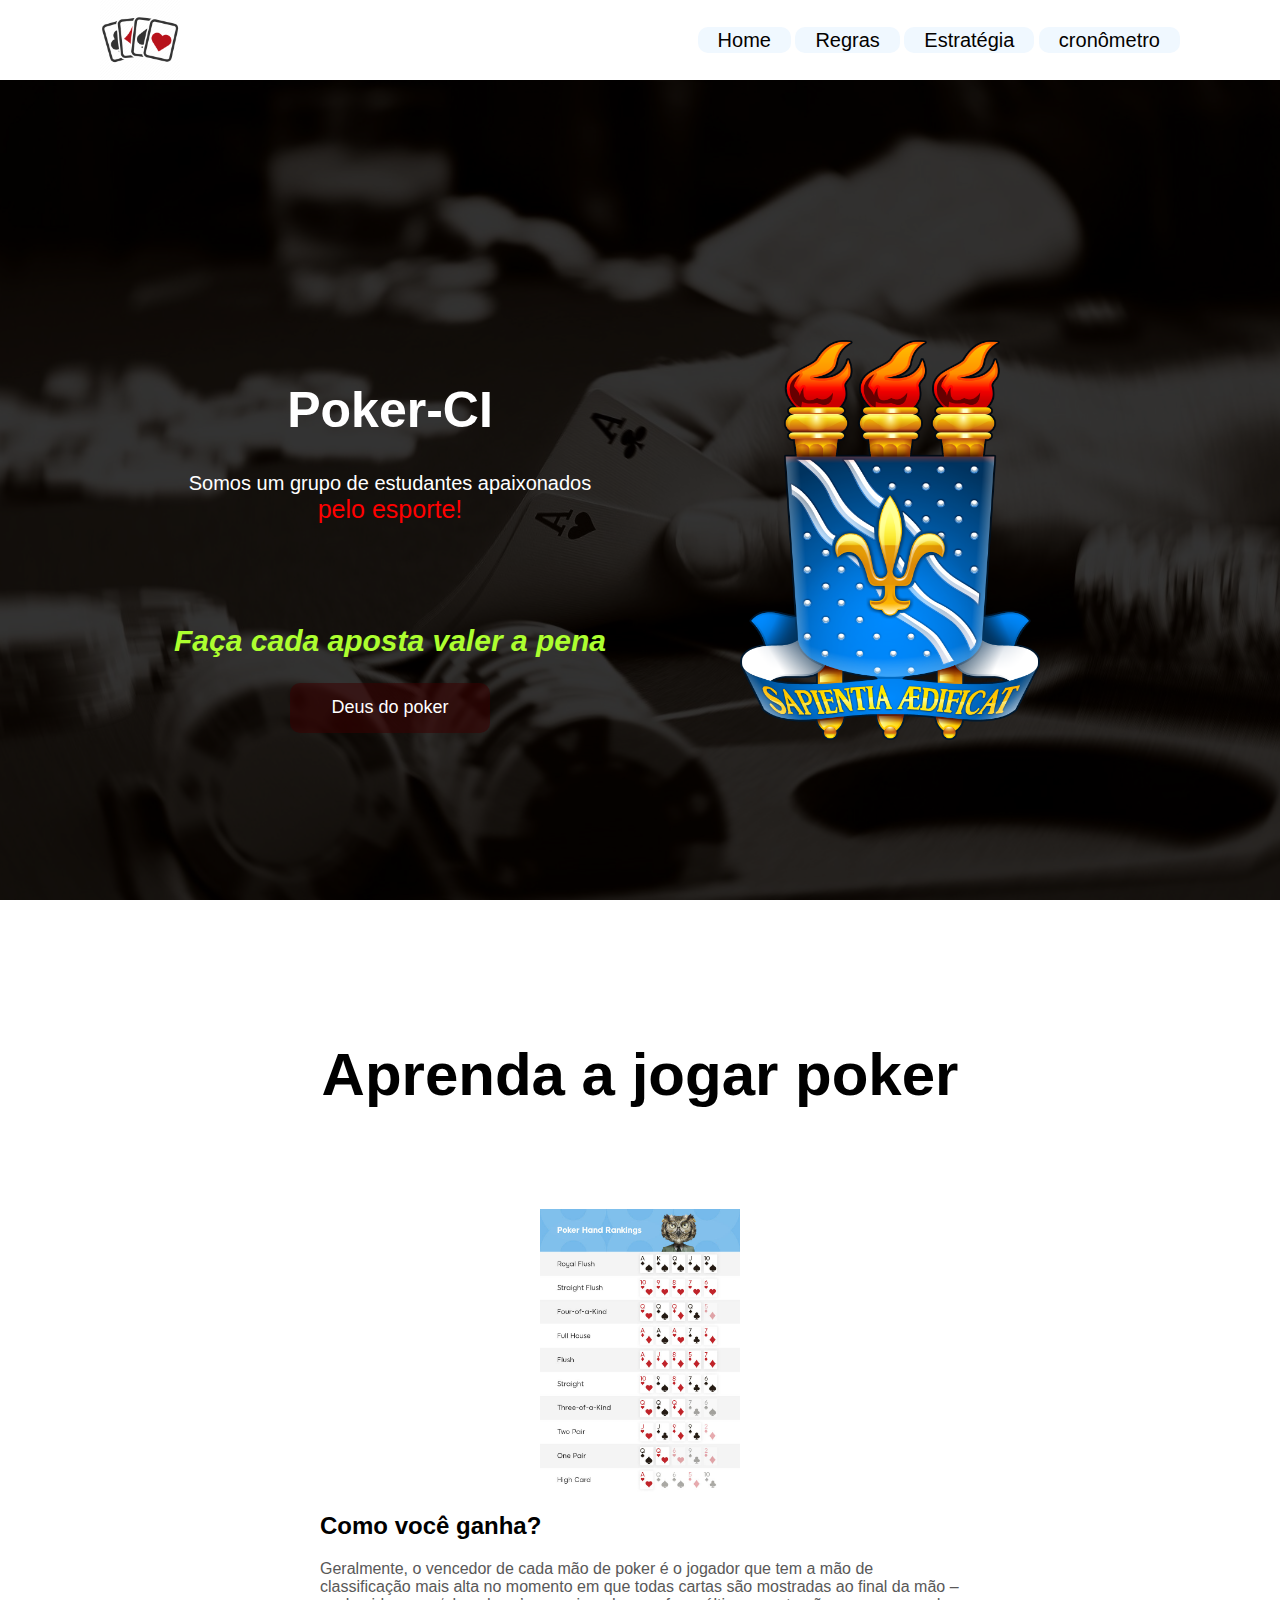
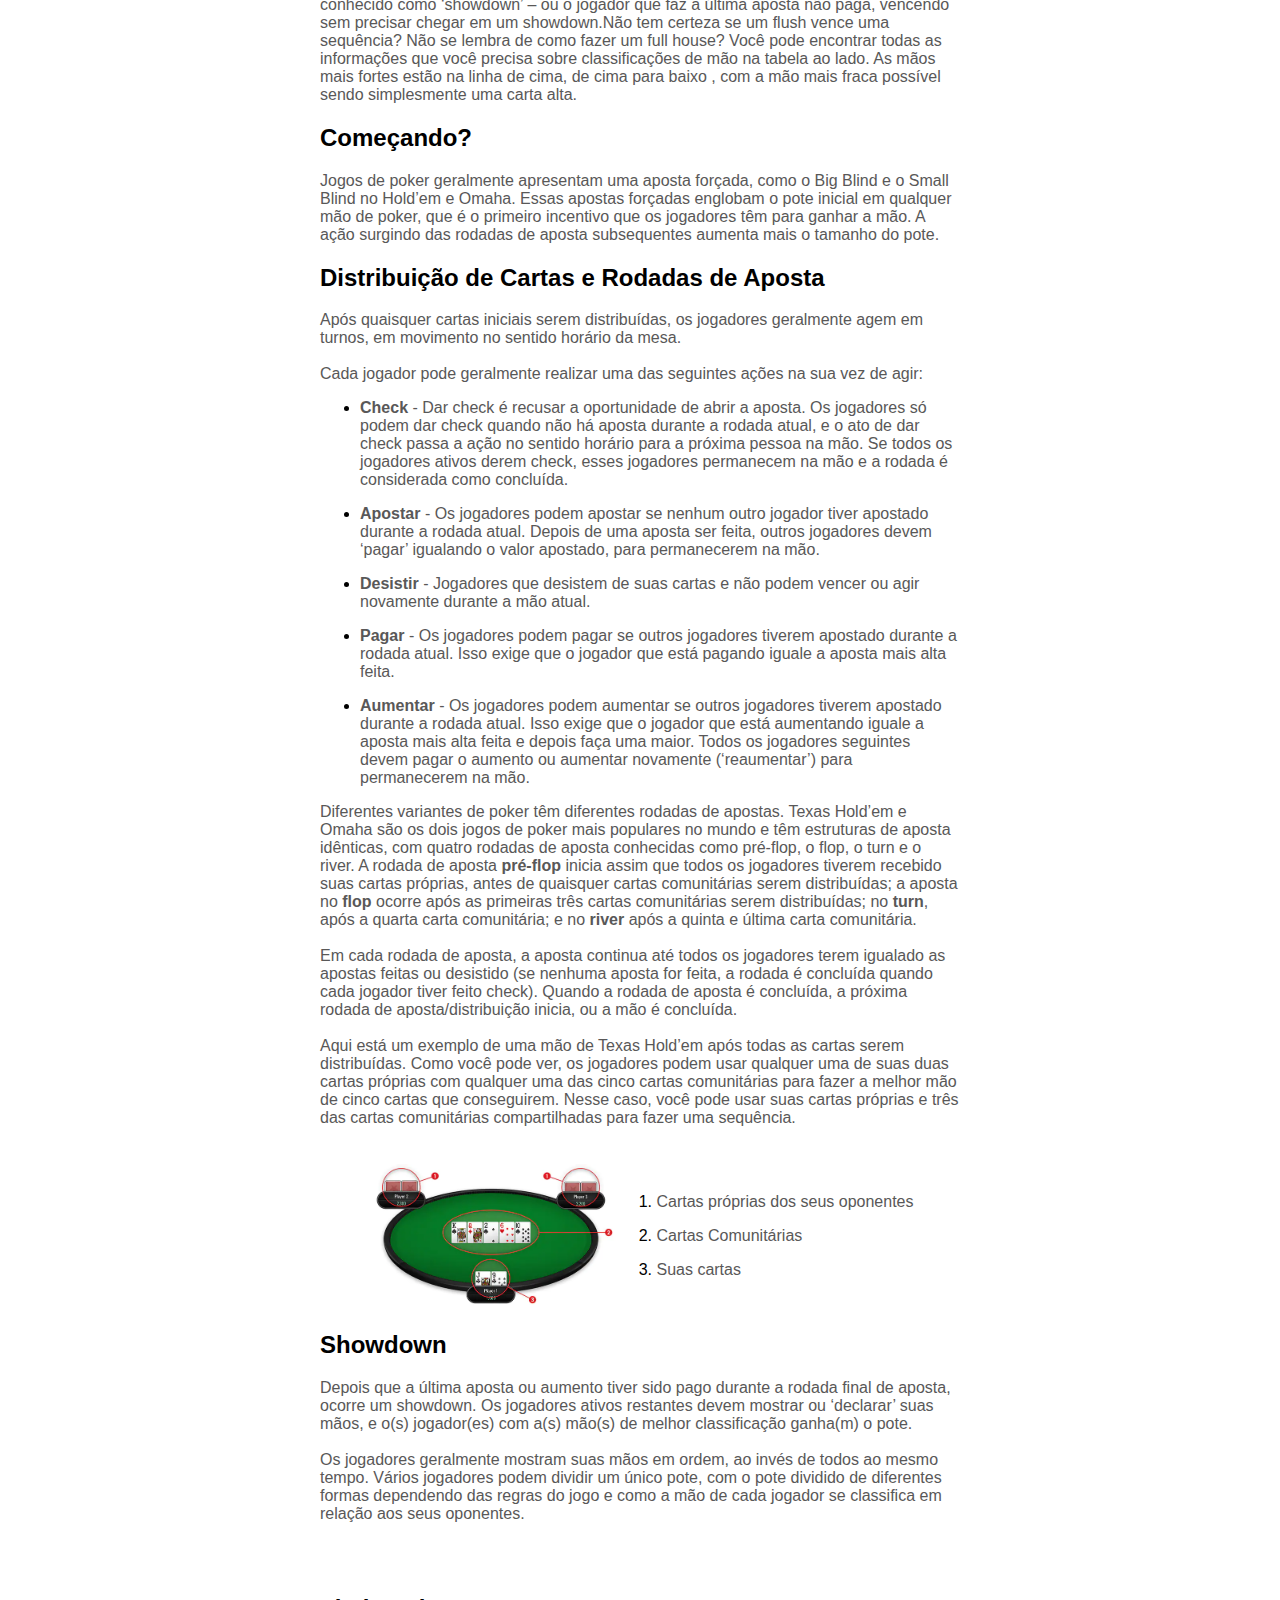
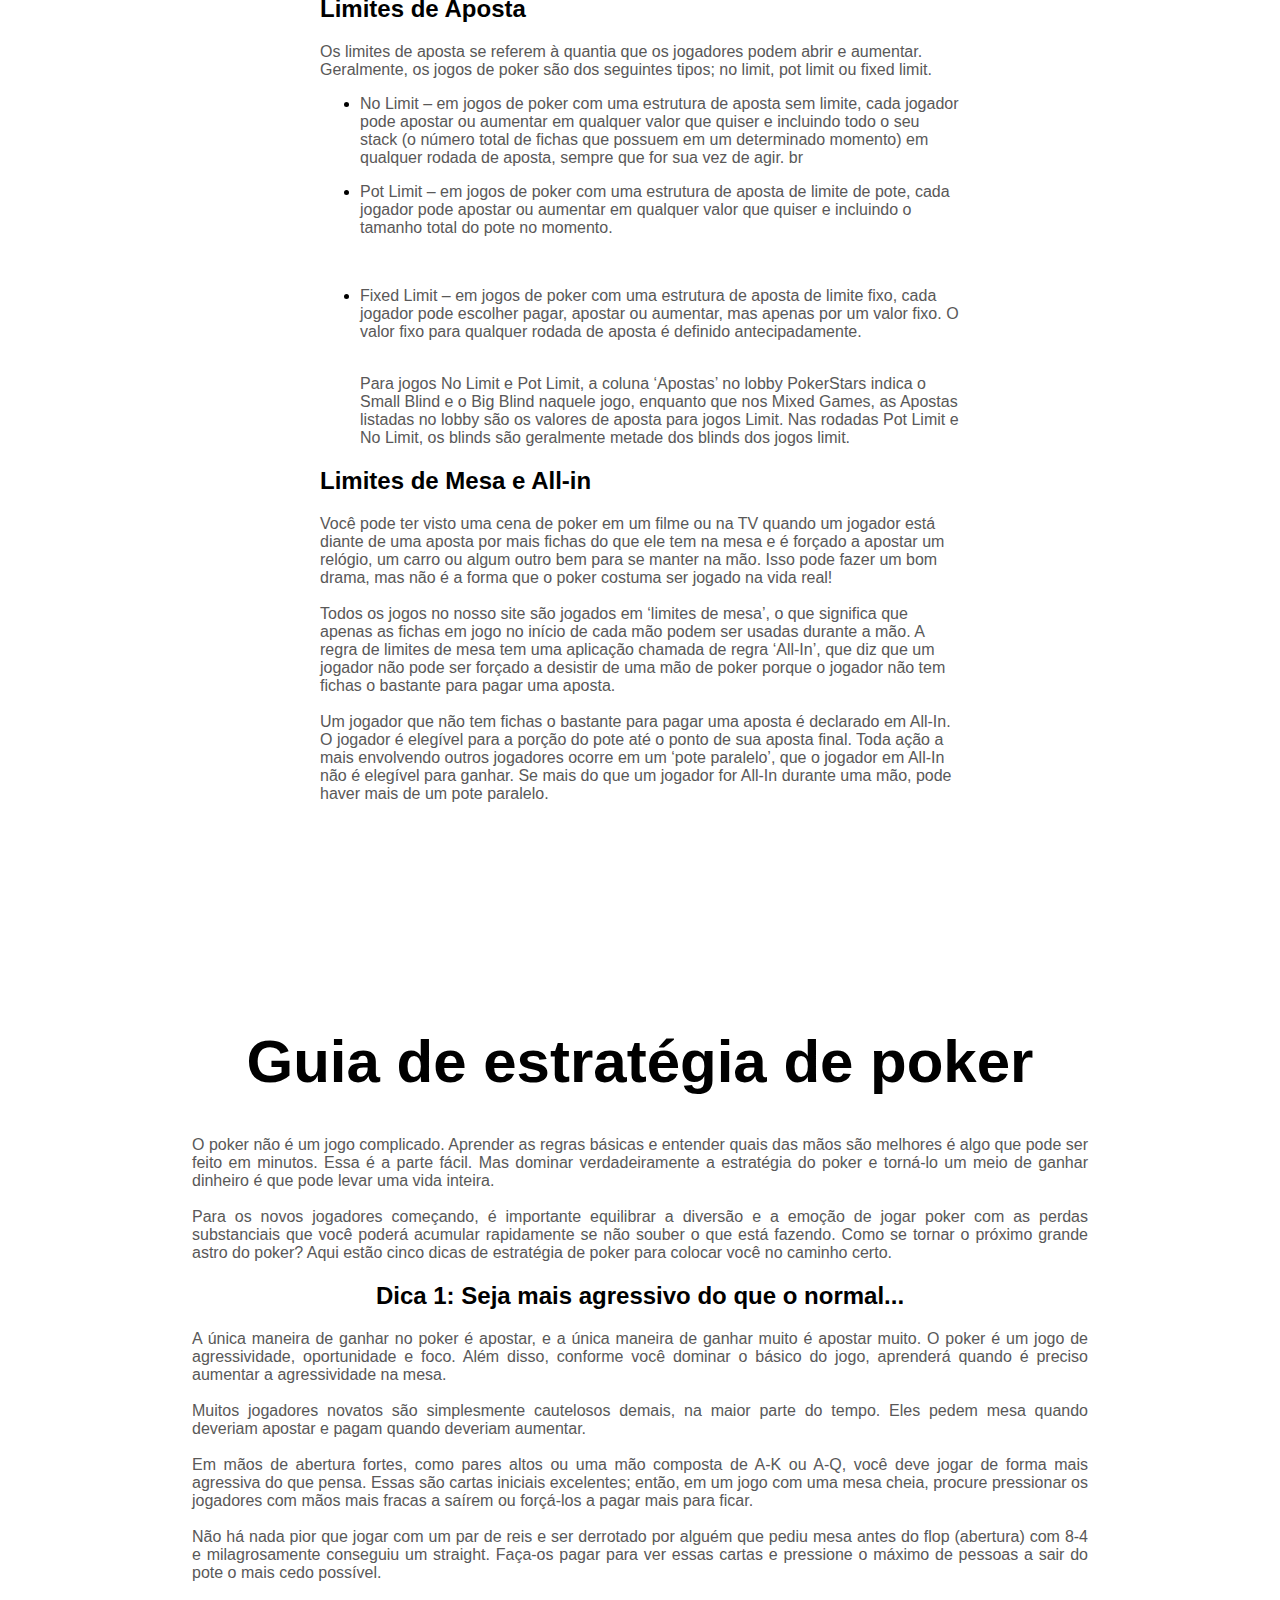
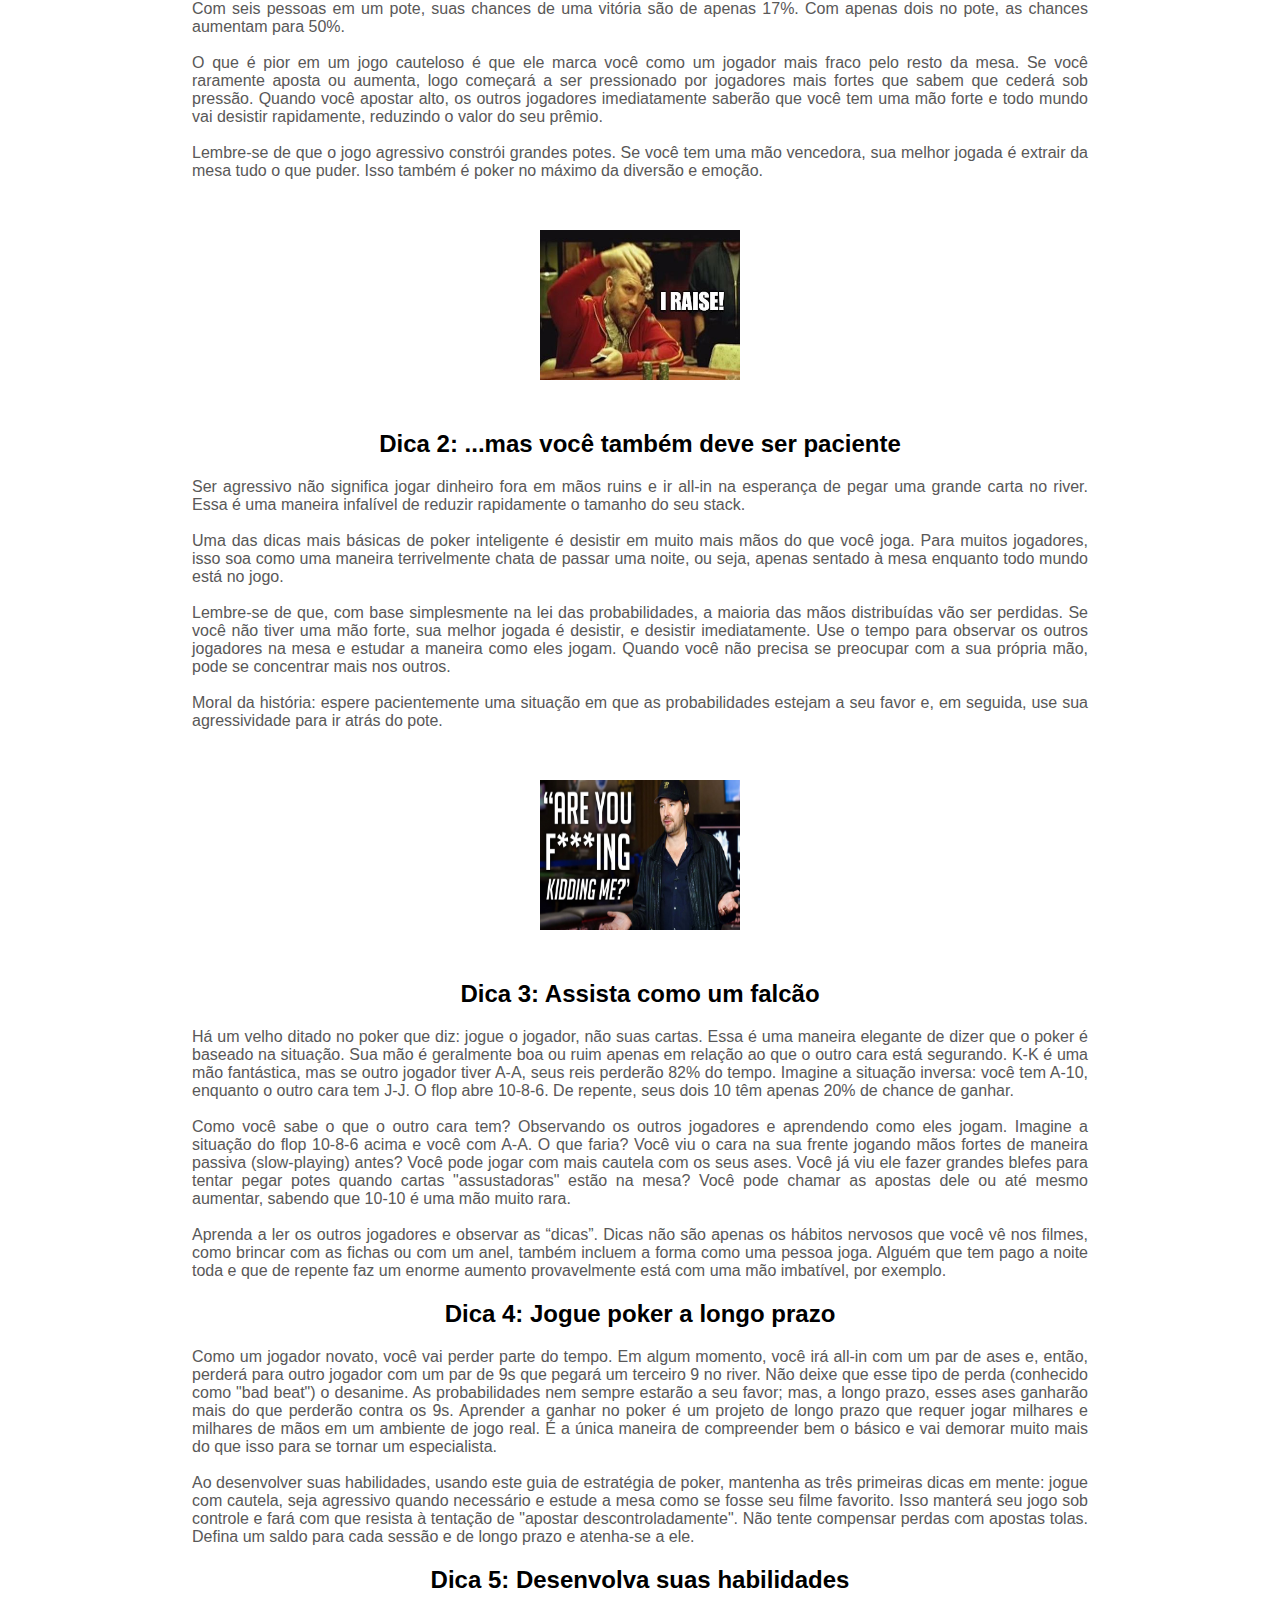
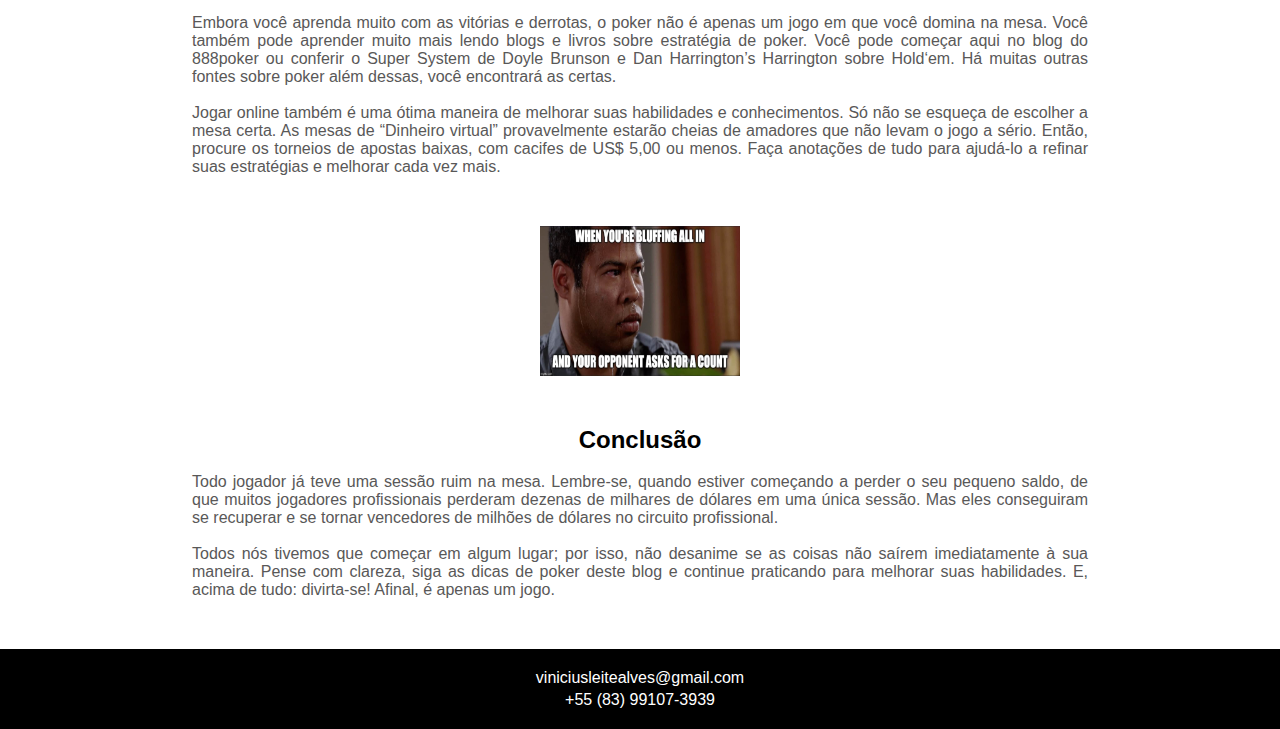
<file: index.html>
<!DOCTYPE html>
<html lang="en">
<head>
    <meta charset="UTF-8">
    <meta http-equiv="X-UA-Compatible" content="IE=edge">
    <meta name="viewport" content="width=device-width, initial-scale=1.0">
    <link rel="stylesheet" href="index.css">
    <link rel="preconnect" href="https://fonts.googleapis.com">
    <title>Poker-CI</title>
</head>
<body>
    <header>
        <div class="logo">
            <img src="img/poker_logo.png" alt="poker">
        </div>

        <nav class="menu">
            <ul>
                <a href="index.html"><li>Home</li></a>
                <a href="#rules"><li>Regras</li></a>
                <a href="#estrategia"><li>Estratégia</li></a>
                <a href="cronometro.html"><li>cronômetro</li></a>
            </ul>
        </nav>

        <nav onclick="mostrarMenu()" class="menu-mobile"><img src="img/menu_icon.png" alt=""></nav> 
    </header>

    <div id="sidebar_menu" class="sidebar_menu">
        <ul>
            <a onclick="mostrarMenu()" href="index.html"><li>Home</li></a>
            <a onclick="mostrarMenu()" href="#rules"><li>Rules</li></a>
            <a onclick="mostrarMenu()" href="#estrategia"><li>Estratégia</li></a>
            <a onclick="mostrarMenu()" href="cronometro.html"><li>cronômetro</li></a>
        </ul>
        <div onclick="mostrarMenu()" class="sair"></div>
    </div>

    <main>
        <div class="filtro">

            <div class="bloco01">
                <div class="texto_main">
                    <h1>Poker-CI</h1>
                    <p>Somos um grupo de estudantes apaixonados <br> <span style="font-size: 25px; color: red">pelo esporte!</span></p>

                    <h2>Faça cada aposta valer a pena</h2>

                    <a href="https://www.instagram.com/dnegspoker/" target="_blank"><button>Deus do poker</button></a>
                </div>

                <div class="foto_main"> 
                    <img src="img/Brasão_UFPB.png" alt="UFPB">
                </div>

            </div>
        </div>
    </main>

    <section id="rules">
        <h1>Aprenda a jogar poker</h1>
        <div class="imagens">

            <img class="hands" src="img/TS-48071 CTV Mapping Project-Poker Hands PDF _ COM1024_1-1625118990510_tcm1530-523987.jpg" alt="Hands">
            <h2>Como você ganha?</h2>
            <p>Geralmente, o vencedor de cada mão de poker é o jogador que tem a mão de classificação mais alta no momento em que todas cartas são mostradas ao final da mão – conhecido como ‘showdown’ – ou o jogador que faz a última aposta não paga, vencendo sem precisar chegar em um showdown.Não tem certeza se um flush vence uma sequência? Não se lembra de como fazer um full house? Você pode encontrar todas as informações que você precisa sobre classificações de mão na tabela ao lado. As mãos mais fortes estão na linha de cima, de cima para baixo , com a mão mais fraca possível sendo simplesmente uma carta alta.</p>
            <h2>Começando?</h2>
            <p>Jogos de poker geralmente apresentam uma aposta forçada, como o Big Blind e o Small Blind no Hold’em e Omaha. Essas apostas forçadas englobam o pote inicial em qualquer mão de poker, que é o primeiro incentivo que os jogadores têm para ganhar a mão. A ação surgindo das rodadas de aposta subsequentes aumenta mais o tamanho do pote.</p>

            <h2>Distribuição de Cartas e Rodadas de Aposta</h2>
            <p>Após quaisquer cartas iniciais serem distribuídas, os jogadores geralmente agem em turnos, em movimento no sentido horário da mesa. <br> 
                <br>
                Cada jogador pode geralmente realizar uma das seguintes ações na sua vez de agir: <br></p>
            <p>
                <ul>
                    <li> <p><strong>Check</strong> -   Dar check é recusar a oportunidade de abrir a aposta. Os jogadores só podem dar check quando não há aposta durante a rodada atual, e o ato de dar check passa a ação no sentido horário para a próxima pessoa na mão. Se todos os jogadores ativos derem check, esses jogadores permanecem na mão e a rodada é considerada como concluída. <br></p> </li>

                    <li> <p><strong>Apostar</strong> - Os jogadores podem apostar se nenhum outro jogador tiver apostado durante a rodada atual. Depois de uma aposta ser feita, outros jogadores devem ‘pagar’ igualando o valor apostado, para permanecerem na mão. <br></p></li>

                    <li> <p><strong>Desistir</strong> - Jogadores que desistem de suas cartas e não podem vencer ou agir novamente durante a mão atual. <br></p></li>

                    <li> <p><strong>Pagar</strong> - Os jogadores podem pagar se outros jogadores tiverem apostado durante a rodada atual. Isso exige que o jogador que está pagando iguale a aposta mais alta feita. <br></p></li>

                    <li> <p><strong>Aumentar</strong> - Os jogadores podem aumentar se outros jogadores tiverem apostado durante a rodada atual. Isso exige que o jogador que está aumentando iguale a aposta mais alta feita e depois faça uma maior. Todos os jogadores seguintes devem pagar o aumento ou aumentar novamente (‘reaumentar’) para permanecerem na mão. <br></p></li>
                </ul>
            </p>

            <p>Diferentes variantes de poker têm diferentes rodadas de apostas. Texas Hold’em e Omaha são os dois jogos de poker mais populares no mundo e têm estruturas de aposta idênticas, com quatro rodadas de aposta conhecidas como pré-flop, o flop, o turn e o river.

            A rodada de aposta <strong>pré-flop</strong> inicia assim que todos os jogadores tiverem recebido suas cartas próprias, antes de quaisquer cartas comunitárias serem distribuídas; a aposta no <strong>flop</strong> ocorre após as primeiras três cartas comunitárias serem distribuídas; no <strong>turn</strong>, após a quarta carta comunitária; e no <strong>river</strong> após a quinta e última carta comunitária. <br>
                <br>                
            Em cada rodada de aposta, a aposta continua até todos os jogadores terem igualado as apostas feitas ou desistido (se nenhuma aposta for feita, a rodada é concluída quando cada jogador tiver feito check). Quando a rodada de aposta é concluída, a próxima rodada de aposta/distribuição inicia, ou a mão é concluída. <br>
                <br>
            Aqui está um exemplo de uma mão de Texas Hold’em após todas as cartas serem distribuídas. Como você pode ver, os jogadores podem usar qualquer uma de suas duas cartas próprias com qualquer uma das cinco cartas comunitárias para fazer a melhor mão de cinco cartas que conseguirem. Nesse caso, você pode usar suas cartas próprias e três das cartas comunitárias compartilhadas para fazer uma sequência. <br></p>
            <br>

            <div class="listaE">

                <img class="exemple1" src="img/table.webp" alt="">

                <p>
                    <ol>
                        <li><p>Cartas próprias dos seus oponentes</p></li>
                        <li><p>Cartas Comunitárias</p></li>
                        <li><p>Suas cartas</p></li> 
                    </ol>
                </p>
                
            </div>

            <h2>Showdown</h2>
            <p>Depois que a última aposta ou aumento tiver sido pago durante a rodada final de aposta, ocorre um showdown. Os jogadores ativos restantes devem mostrar ou ‘declarar’ suas mãos, e o(s) jogador(es) com a(s) mão(s) de melhor classificação ganha(m) o pote. <br>
                <br>
            Os jogadores geralmente mostram suas mãos em ordem, ao invés de todos ao mesmo tempo. Vários jogadores podem dividir um único pote, com o pote dividido de diferentes formas dependendo das regras do jogo e como a mão de cada jogador se classifica em relação aos seus oponentes.</p> <br> <br>

            <h2>Limites de Aposta</h2>
            <p>Os limites de aposta se referem à quantia que os jogadores podem abrir e aumentar. Geralmente, os jogos de poker são dos seguintes tipos; no limit, pot limit ou fixed limit.</p>

            <p>
                <ul>
                    <li><p>No Limit – em jogos de poker com uma estrutura de aposta sem limite, cada jogador pode apostar ou aumentar em qualquer valor que quiser e incluindo todo o seu stack (o número total de fichas que possuem em um determinado momento) em qualquer rodada de aposta, sempre que for sua vez de agir. br</p></li>
                    <li><p>Pot Limit – em jogos de poker com uma estrutura de aposta de limite de pote, cada jogador pode apostar ou aumentar em qualquer valor que quiser e incluindo o tamanho total do pote no momento.</p> <br></li>
                    <li><p>Fixed Limit – em jogos de poker com uma estrutura de aposta de limite fixo, cada jogador pode escolher pagar, apostar ou aumentar, mas apenas por um valor fixo. O valor fixo para qualquer rodada de aposta é definido antecipadamente. <br> <br></p></li>

                    <p>Para jogos No Limit e Pot Limit, a coluna ‘Apostas’ no lobby PokerStars indica o Small Blind e o Big Blind naquele jogo, enquanto que nos Mixed Games, as Apostas listadas no lobby são os valores de aposta para jogos Limit. Nas rodadas Pot Limit e No Limit, os blinds são geralmente metade dos blinds dos jogos limit.</p>
                </ul>
            </p>

            <h2>Limites de Mesa e All-in</h2>
            <p>Você pode ter visto uma cena de poker em um filme ou na TV quando um jogador está diante de uma aposta por mais fichas do que ele tem na mesa e é forçado a apostar um relógio, um carro ou algum outro bem para se manter na mão. Isso pode fazer um bom drama, mas não é a forma que o poker costuma ser jogado na vida real! <br> <br>
            
            Todos os jogos no nosso site são jogados em ‘limites de mesa’, o que significa que apenas as fichas em jogo no início de cada mão podem ser usadas durante a mão. A regra de limites de mesa tem uma aplicação chamada de regra ‘All-In’, que diz que um jogador não pode ser forçado a desistir de uma mão de poker porque o jogador não tem fichas o bastante para pagar uma aposta. <br> <br>
               
            Um jogador que não tem fichas o bastante para pagar uma aposta é declarado em All-In. O jogador é elegível para a porção do pote até o ponto de sua aposta final. Toda ação a mais envolvendo outros jogadores ocorre em um ‘pote paralelo’, que o jogador em All-In não é elegível para ganhar. Se mais do que um jogador for All-In durante uma mão, pode haver mais de um pote paralelo. <br> <br>   
            </p>
        </div>
    </section>

    <section id="estrategia">
        <h1>Guia de estratégia de poker</h1>
        <p>O poker não é um jogo complicado. Aprender as regras básicas e entender quais das mãos são melhores é algo que pode ser feito em minutos. Essa é a parte fácil. Mas dominar verdadeiramente a estratégia do poker e torná-lo um meio de ganhar dinheiro é que pode levar uma vida inteira. <br> <br>

        Para os novos jogadores começando, é importante equilibrar a diversão e a emoção de jogar poker com as perdas substanciais que você poderá acumular rapidamente se não souber o que está fazendo. Como se tornar o próximo grande astro do poker? Aqui estão cinco dicas de estratégia de poker para colocar você no caminho certo.</p>

        <h2>Dica 1: Seja mais agressivo do que o normal...</h2>
        <p>A única maneira de ganhar no poker é apostar, e a única maneira de ganhar muito é apostar muito. O poker é um jogo de agressividade, oportunidade e foco. Além disso, conforme você dominar o básico do jogo, aprenderá quando é preciso aumentar a agressividade na mesa. <br> <br>

        Muitos jogadores novatos são simplesmente cautelosos demais, na maior parte do tempo. Eles pedem mesa quando deveriam apostar e pagam quando deveriam aumentar. <br> <br>
            
        Em mãos de abertura fortes, como pares altos ou uma mão composta de A-K ou A-Q, você deve jogar de forma mais agressiva do que pensa. Essas são cartas iniciais excelentes; então, em um jogo com uma mesa cheia, procure pressionar os jogadores com mãos mais fracas a saírem ou forçá-los a pagar mais para ficar. <br> <br>
            
        Não há nada pior que jogar com um par de reis e ser derrotado por alguém que pediu mesa antes do flop (abertura) com 8-4 e milagrosamente conseguiu um straight. Faça-os pagar para ver essas cartas e pressione o máximo de pessoas a sair do pote o mais cedo possível. <br> <br>
            
        Com seis pessoas em um pote, suas chances de uma vitória são de apenas 17%. Com apenas dois no pote, as chances aumentam para 50%. <br> <br>
            
        O que é pior em um jogo cauteloso é que ele marca você como um jogador mais fraco pelo resto da mesa. Se você raramente aposta ou aumenta, logo começará a ser pressionado por jogadores mais fortes que sabem que cederá sob pressão. Quando você apostar alto, os outros jogadores imediatamente saberão que você tem uma mão forte e todo mundo vai desistir rapidamente, reduzindo o valor do seu prêmio. <br> <br>
            
        Lembre-se de que o jogo agressivo constrói grandes potes. Se você tem uma mão vencedora, sua melhor jogada é extrair da mesa tudo o que puder. Isso também é poker no máximo da diversão e emoção.</p>

        <img src="img/teddyKGB.jpg" alt="">

        <h2>Dica 2: ...mas você também deve ser paciente</h2>
        <p>Ser agressivo não significa jogar dinheiro fora em mãos ruins e ir all-in na esperança de pegar uma grande carta no river. Essa é uma maneira infalível de reduzir rapidamente o tamanho do seu stack. <br> <br>

        Uma das dicas mais básicas de poker inteligente é desistir em muito mais mãos do que você joga. Para muitos jogadores, isso soa como uma maneira terrivelmente chata de passar uma noite, ou seja, apenas sentado à mesa enquanto todo mundo está no jogo. <br> <br>
            
        Lembre-se de que, com base simplesmente na lei das probabilidades, a maioria das mãos distribuídas vão ser perdidas. Se você não tiver uma mão forte, sua melhor jogada é desistir, e desistir imediatamente. Use o tempo para observar os outros jogadores na mesa e estudar a maneira como eles jogam. Quando você não precisa se preocupar com a sua própria mão, pode se concentrar mais nos outros. <br> <br>
            
        Moral da história: espere pacientemente uma situação em que as probabilidades estejam a seu favor e, em seguida, use sua agressividade para ir atrás do pote.</p>

        <img src="img/Phil-Hellmuth-Poker-After-Dark-PokerGo.jpg" alt="">

        <h2>Dica 3: Assista como um falcão</h2>
        <p>Há um velho ditado no poker que diz: jogue o jogador, não suas cartas. Essa é uma maneira elegante de dizer que o poker é baseado na situação. Sua mão é geralmente boa ou ruim apenas em relação ao que o outro cara está segurando. K-K é uma mão fantástica, mas se outro jogador tiver A-A, seus reis perderão 82% do tempo. Imagine a situação inversa: você tem A-10, enquanto o outro cara tem J-J. O flop abre 10-8-6. De repente, seus dois 10 têm apenas 20% de chance de ganhar. <br> <br>

        Como você sabe o que o outro cara tem? Observando os outros jogadores e aprendendo como eles jogam. Imagine a situação do flop 10-8-6 acima e você com A-A. O que faria? Você viu o cara na sua frente jogando mãos fortes de maneira passiva (slow-playing) antes? Você pode jogar com mais cautela com os seus ases. Você já viu ele fazer grandes blefes para tentar pegar potes quando cartas "assustadoras" estão na mesa? Você pode chamar as apostas dele ou até mesmo aumentar, sabendo que 10-10 é uma mão muito rara. <br> <br>
            
        Aprenda a ler os outros jogadores e observar as “dicas”. Dicas não são apenas os hábitos nervosos que você vê nos filmes, como brincar com as fichas ou com um anel, também incluem a forma como uma pessoa joga. Alguém que tem pago a noite toda e que de repente faz um enorme aumento provavelmente está com uma mão imbatível, por exemplo.</p>
        <h2>Dica 4: Jogue poker a longo prazo</h2>
        <p>Como um jogador novato, você vai perder parte do tempo. Em algum momento, você irá all-in com um par de ases e, então, perderá para outro jogador com um par de 9s que pegará um terceiro 9 no river. Não deixe que esse tipo de perda (conhecido como "bad beat") o desanime. As probabilidades nem sempre estarão a seu favor; mas, a longo prazo, esses ases ganharão mais do que perderão contra os 9s. Aprender a ganhar no poker é um projeto de longo prazo que requer jogar milhares e milhares de mãos em um ambiente de jogo real. É a única maneira de compreender bem o básico e vai demorar muito mais do que isso para se tornar um especialista. <br> <br>

        Ao desenvolver suas habilidades, usando este guia de estratégia de poker, mantenha as três primeiras dicas em mente: jogue com cautela, seja agressivo quando necessário e estude a mesa como se fosse seu filme favorito. Isso manterá seu jogo sob controle e fará com que resista à tentação de "apostar descontroladamente". Não tente compensar perdas com apostas tolas. Defina um saldo para cada sessão e de longo prazo e atenha-se a ele.</p>

        <h2>Dica 5: Desenvolva suas habilidades</h2>
        <p>Embora você aprenda muito com as vitórias e derrotas, o poker não é apenas um jogo em que você domina na mesa. Você também pode aprender muito mais lendo blogs e livros sobre estratégia de poker. Você pode começar aqui no blog do 888poker ou conferir o Super System de Doyle Brunson e Dan Harrington’s Harrington sobre Hold‘em. Há muitas outras fontes sobre poker além dessas, você encontrará as certas. <br> <br>

        Jogar online também é uma ótima maneira de melhorar suas habilidades e conhecimentos. Só não se esqueça de escolher a mesa certa. As mesas de “Dinheiro virtual” provavelmente estarão cheias de amadores que não levam o jogo a sério. Então, procure os torneios de apostas baixas, com cacifes de US$ 5,00 ou menos. Faça anotações de tudo para ajudá-lo a refinar suas estratégias e melhorar cada vez mais.</p>

        <img src="img/meme1.jpg" alt="">

        <h2>Conclusão</h2>
        <p>Todo jogador já teve uma sessão ruim na mesa. Lembre-se, quando estiver começando a perder o seu pequeno saldo, de que muitos jogadores profissionais perderam dezenas de milhares de dólares em uma única sessão. Mas eles conseguiram se recuperar e se tornar vencedores de milhões de dólares no circuito profissional. <br> <br>

        Todos nós tivemos que começar em algum lugar; por isso, não desanime se as coisas não saírem imediatamente à sua maneira. Pense com clareza, siga as dicas de poker deste blog e continue praticando para melhorar suas habilidades. E, acima de tudo: divirta-se! Afinal, é apenas um jogo.</p>

    </section>

    <footer>
        <p>viniciusleitealves@gmail.com</p>
		<p>+55 (83) 99107-3939</p>
    </footer>
    <script src="index.js"></script>
</body>
</html>
</file>
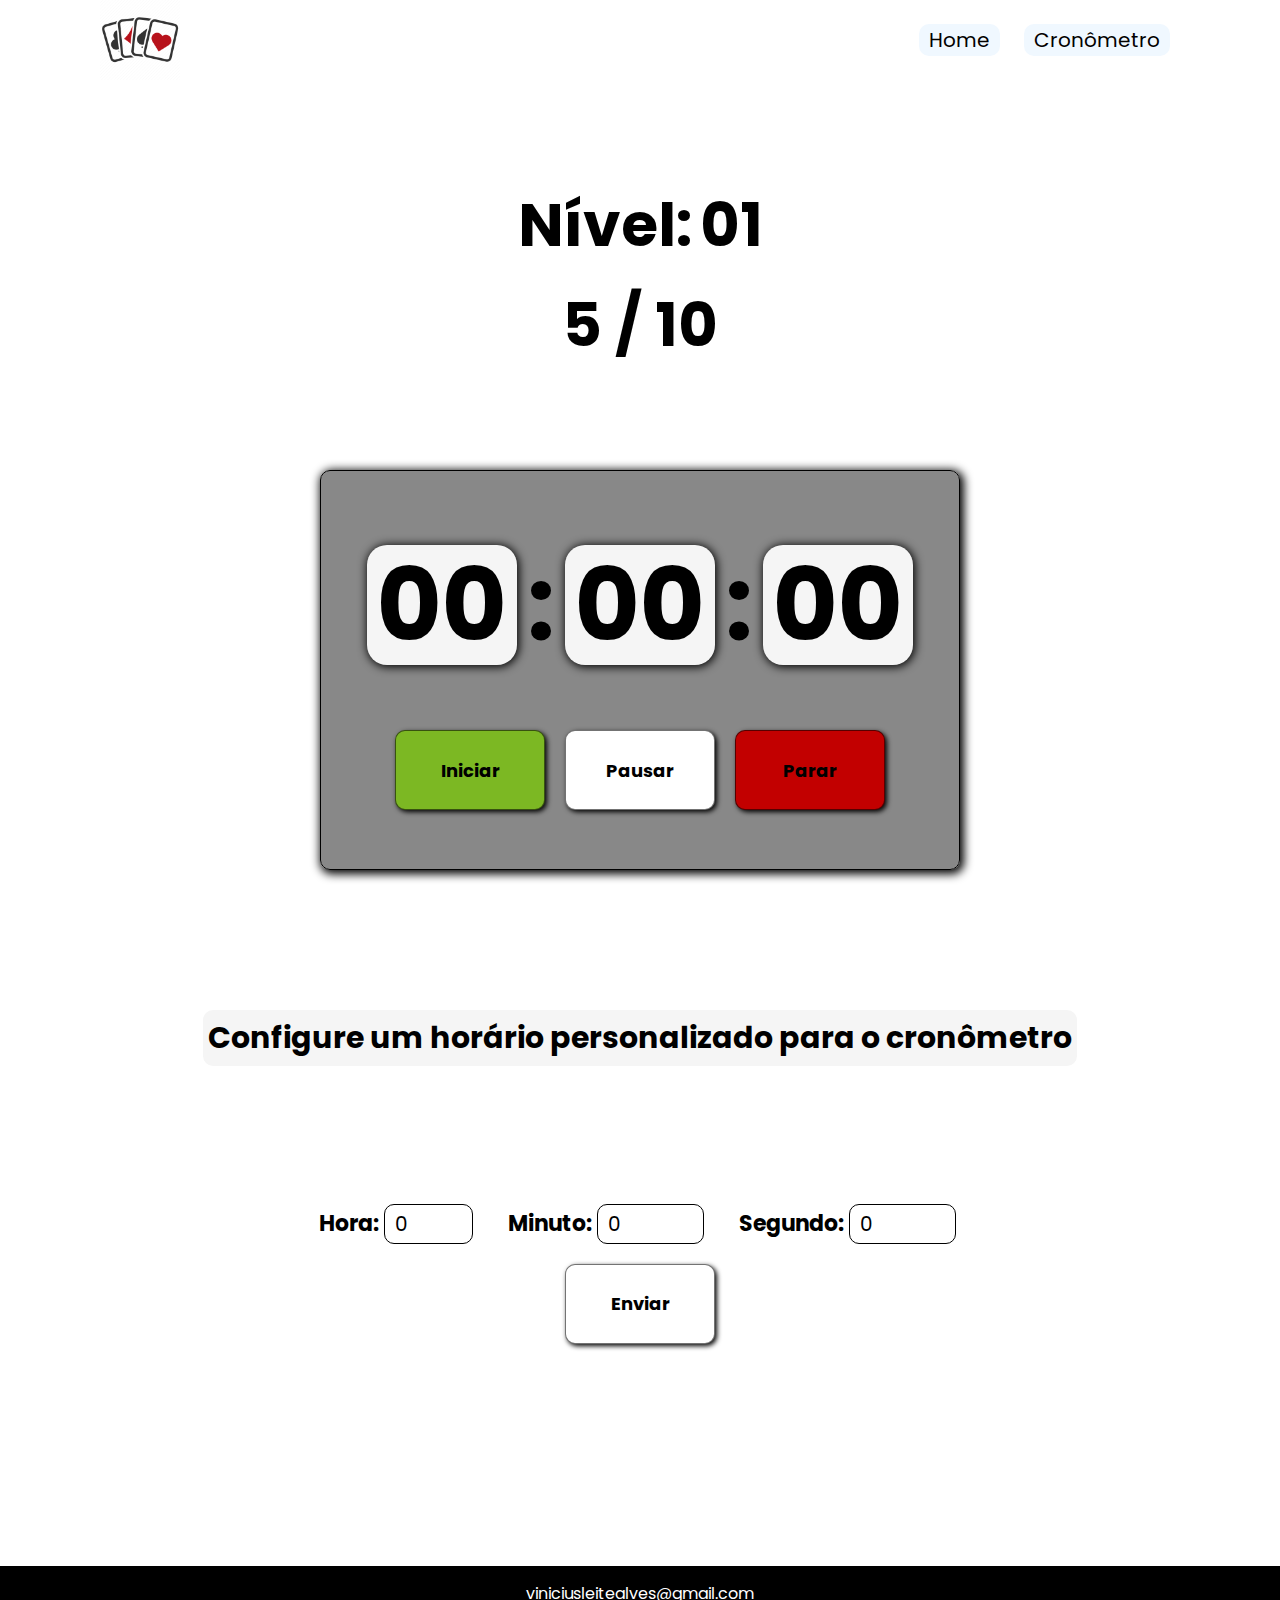
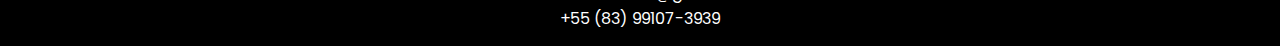
<file: cronometro.html>
<!DOCTYPE html>
<html lang="en">
<head>
	<meta charset="UTF-8">
	<meta http-equiv="X-UA-Compatible" content="IE=edge">
	<meta name="viewport" content="width=device-width, initial-scale=1.0">
	<link rel="stylesheet" href="cronometro.css">
	<title>cronômetro</title>
</head>

<body>
	<header>
        <div class="logo">
            <img src="img/poker_logo.png" alt="poker">
        </div>

        <nav class="menu">
            <ul>
                <li><a href="index.html">Home</a></li>
                <li><a href="cronometro.html">Cronômetro</a></li>
            </ul>
        </nav>

		<nav onclick="mostrarMenu()" class="menu-mobile"><img src="img/menu_icon.png" alt=""></nav> 
    </header>

	<div id="sidebar_menu" class="sidebar_menu">
        <ul>
            <a onclick="mostrarMenu()" href="index.html"><li>Home</li></a>
            <a onclick="mostrarMenu()" href="cronometro.html"><li>cronômetro</li></a>
        </ul>
        <div onclick="mostrarMenu()" class="sair"></div>
    </div>

		<div class="blinds_systems">

			<div class="niveis">
				<h1>Nível:</h1> <h1 id="nivel">01</h1>
			</div>

			<div class="blinds">
				<h1 id="blinds_values">5 / 10</h1>
			</div>

		</div>

		<section class="main">
			<div class="box">	
				<div class="cronometro">
					<h1 id="horas">00</h1><h1>:</h1><h1 id="minutos">00</h1><h1>:</h1><h1 id="segundos">00</h1>
				</div>

				<div class="botoes">
					<button id="iniciar" onclick="start()">Iniciar</button>
					<button id="pausar" onclick="pause()">Pausar</button>
					<button id="parar" onclick="stop()">Parar</button>
				</div>
			</div>
		</section>

	<section class="configuração">
		<div class="texto">
			<h1>Configure um horário personalizado para o cronômetro</h1>
		</div>

		<form action="submit" id="form">
			<div class="perguntas">
				<label for="hora">Hora: <input value="0" type="number" id="Phora" min="0" max="6"></label>
				<label for="minutos">Minuto: <input value="0" type="number" id="Pminuto" min="0" max="59"></label>
				<label for="segundos">Segundo: <input value="0" type="number" id="Psegundo" min="0" max="59"></label>
			</div>
			<div class="botao_enviar">
				<button>Enviar</button>
			</div>
		</form>

		
	</section>

	<footer>
		<p>viniciusleitealves@gmail.com</p>
		<p>+55 (83) 99107-3939</p>
	</footer>

	<audio id="alerta">
		<source src="audio/12- Sino Longo.mp3" type="audio/mpeg">
		<source src="audio/12-Sino-Longo.ogg" type="audio/ogg">
		<source src="audio/12-Sino-Longo.wav" type="audio/wav">
	</audio>

	<script src="script.js"></script>
</body>
</html>
</file>
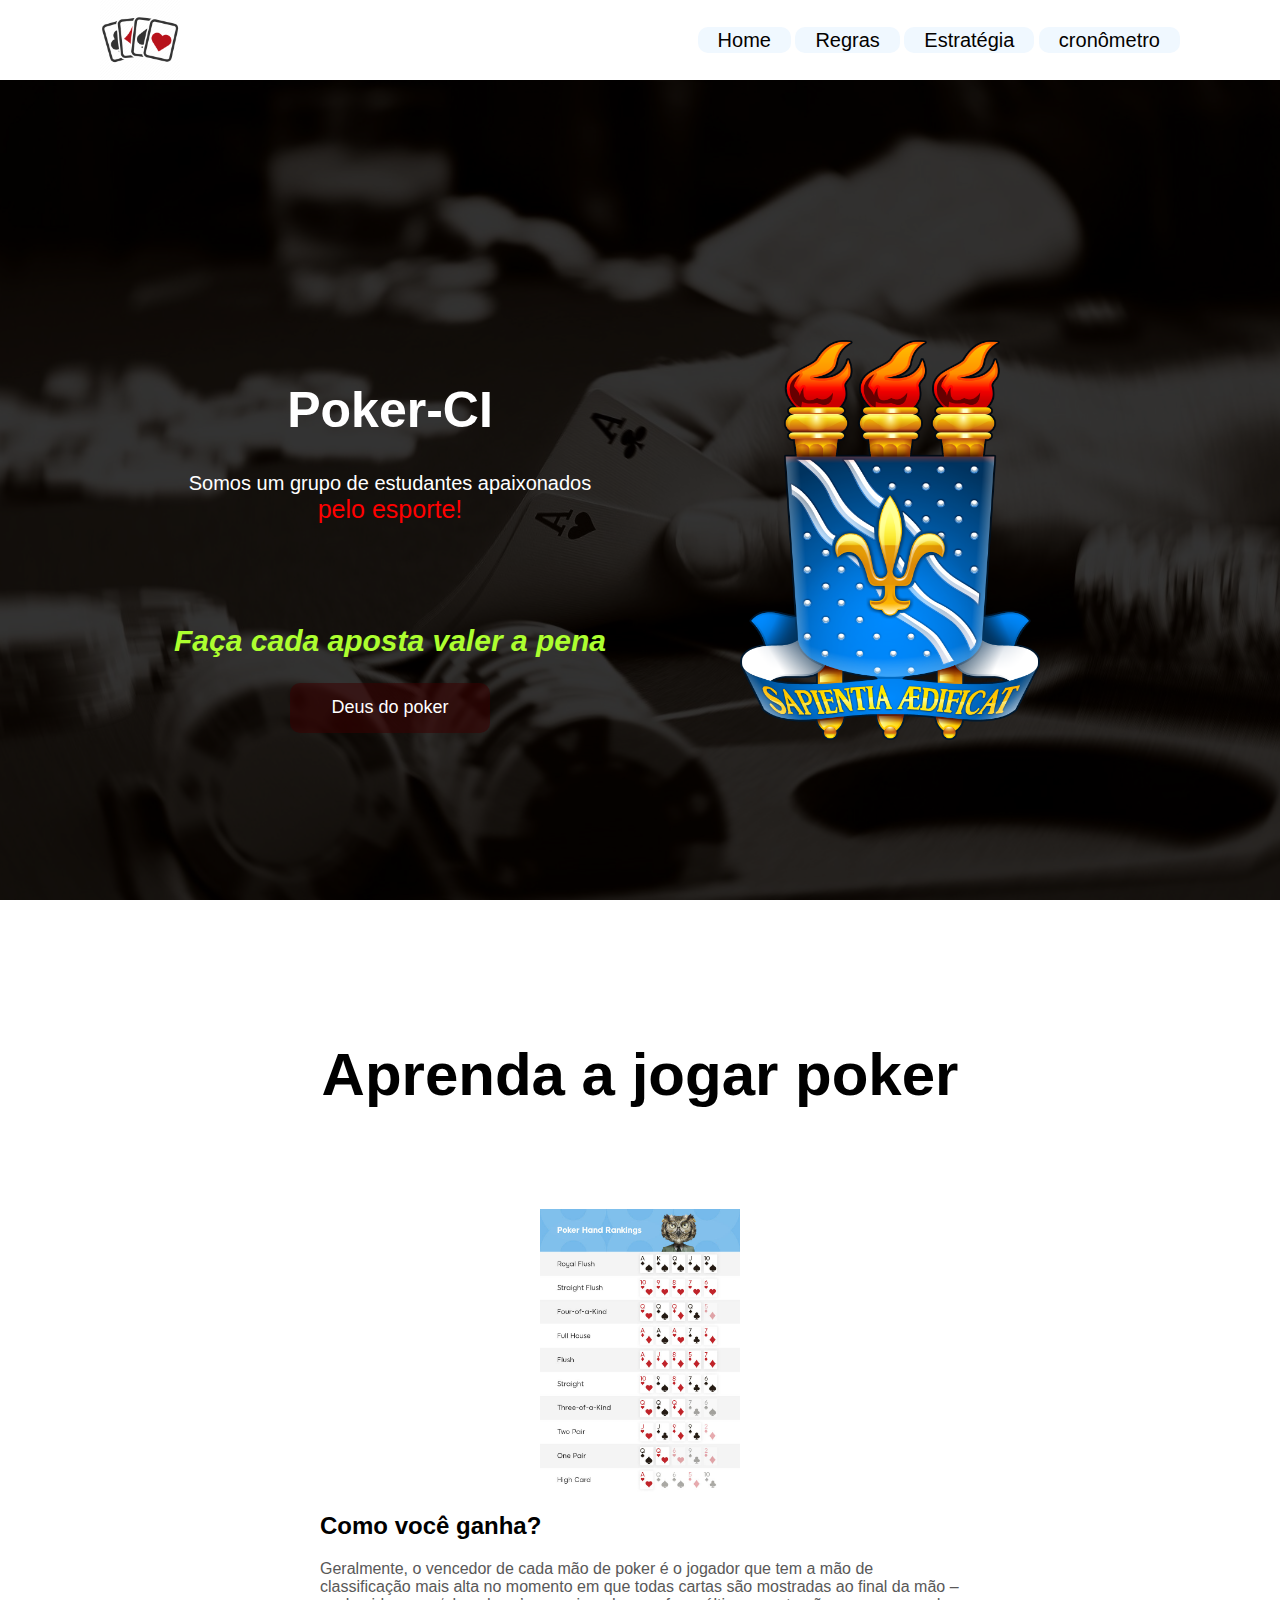
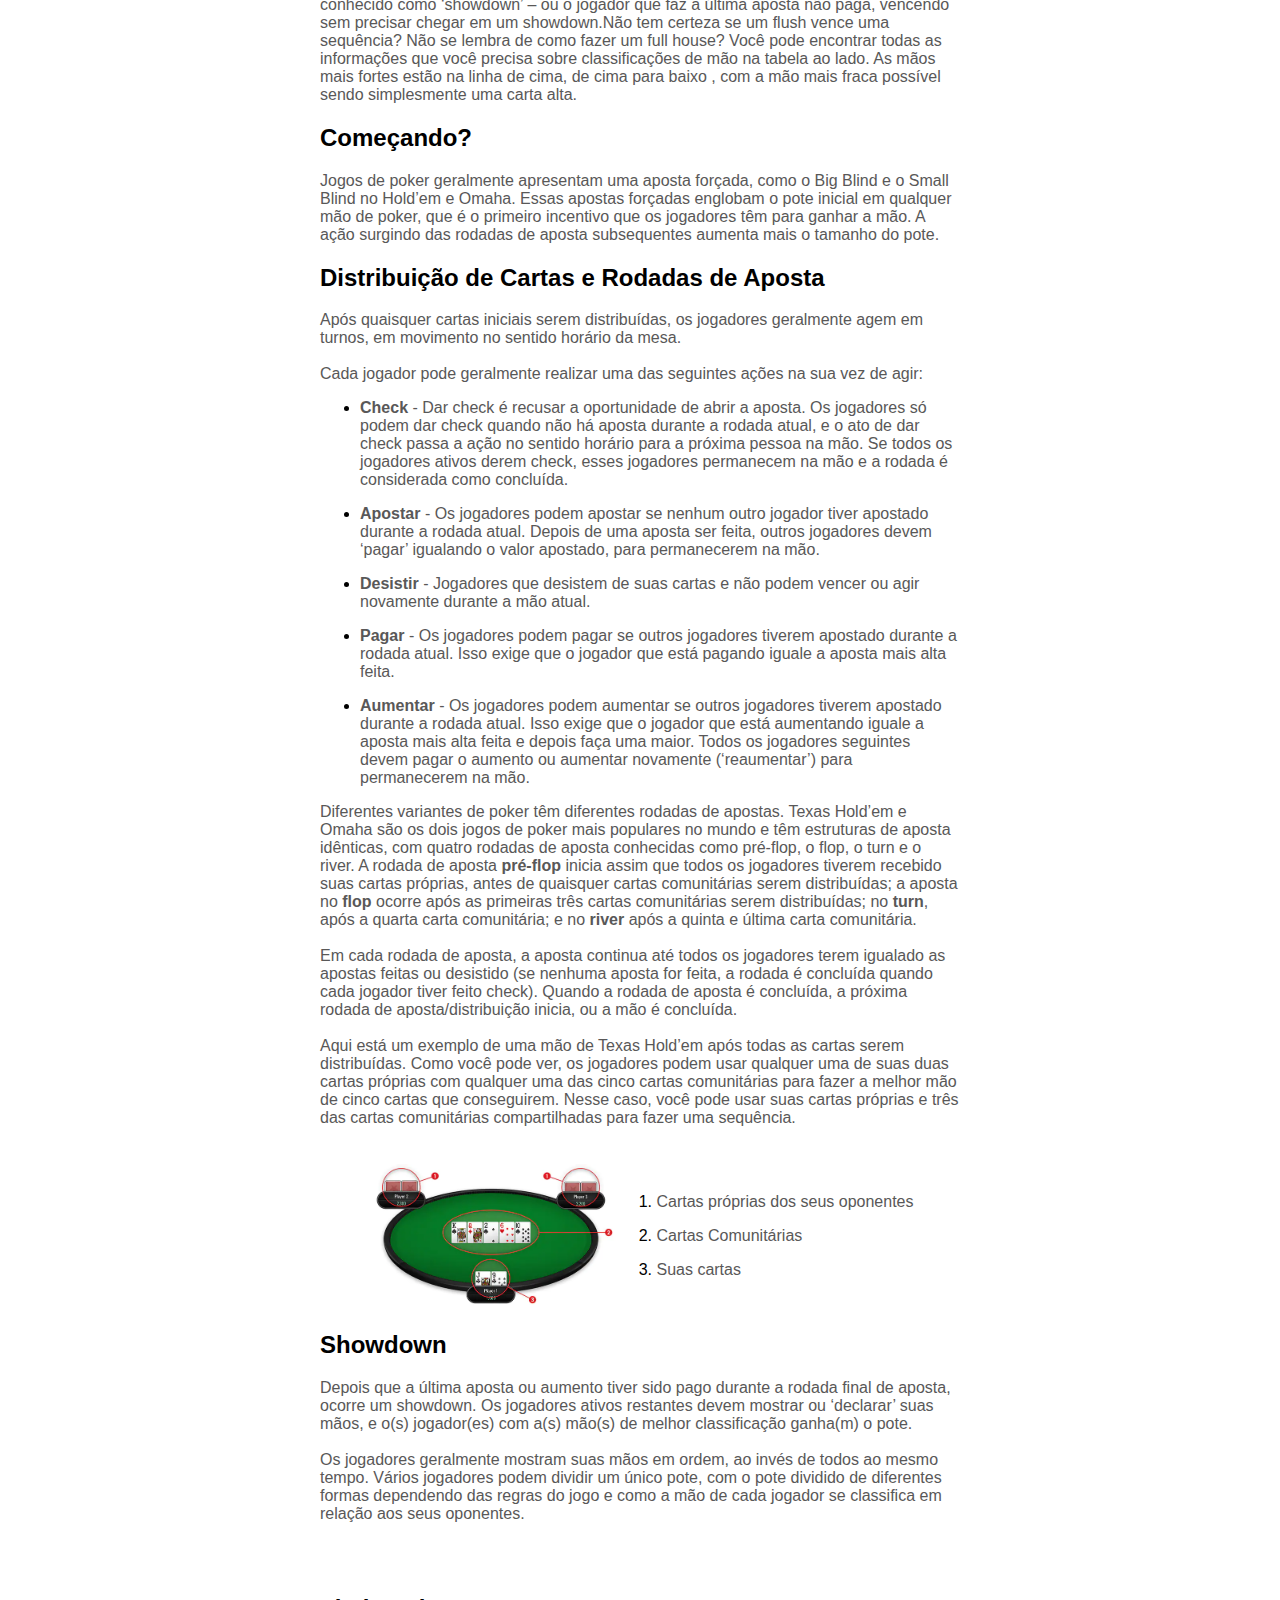
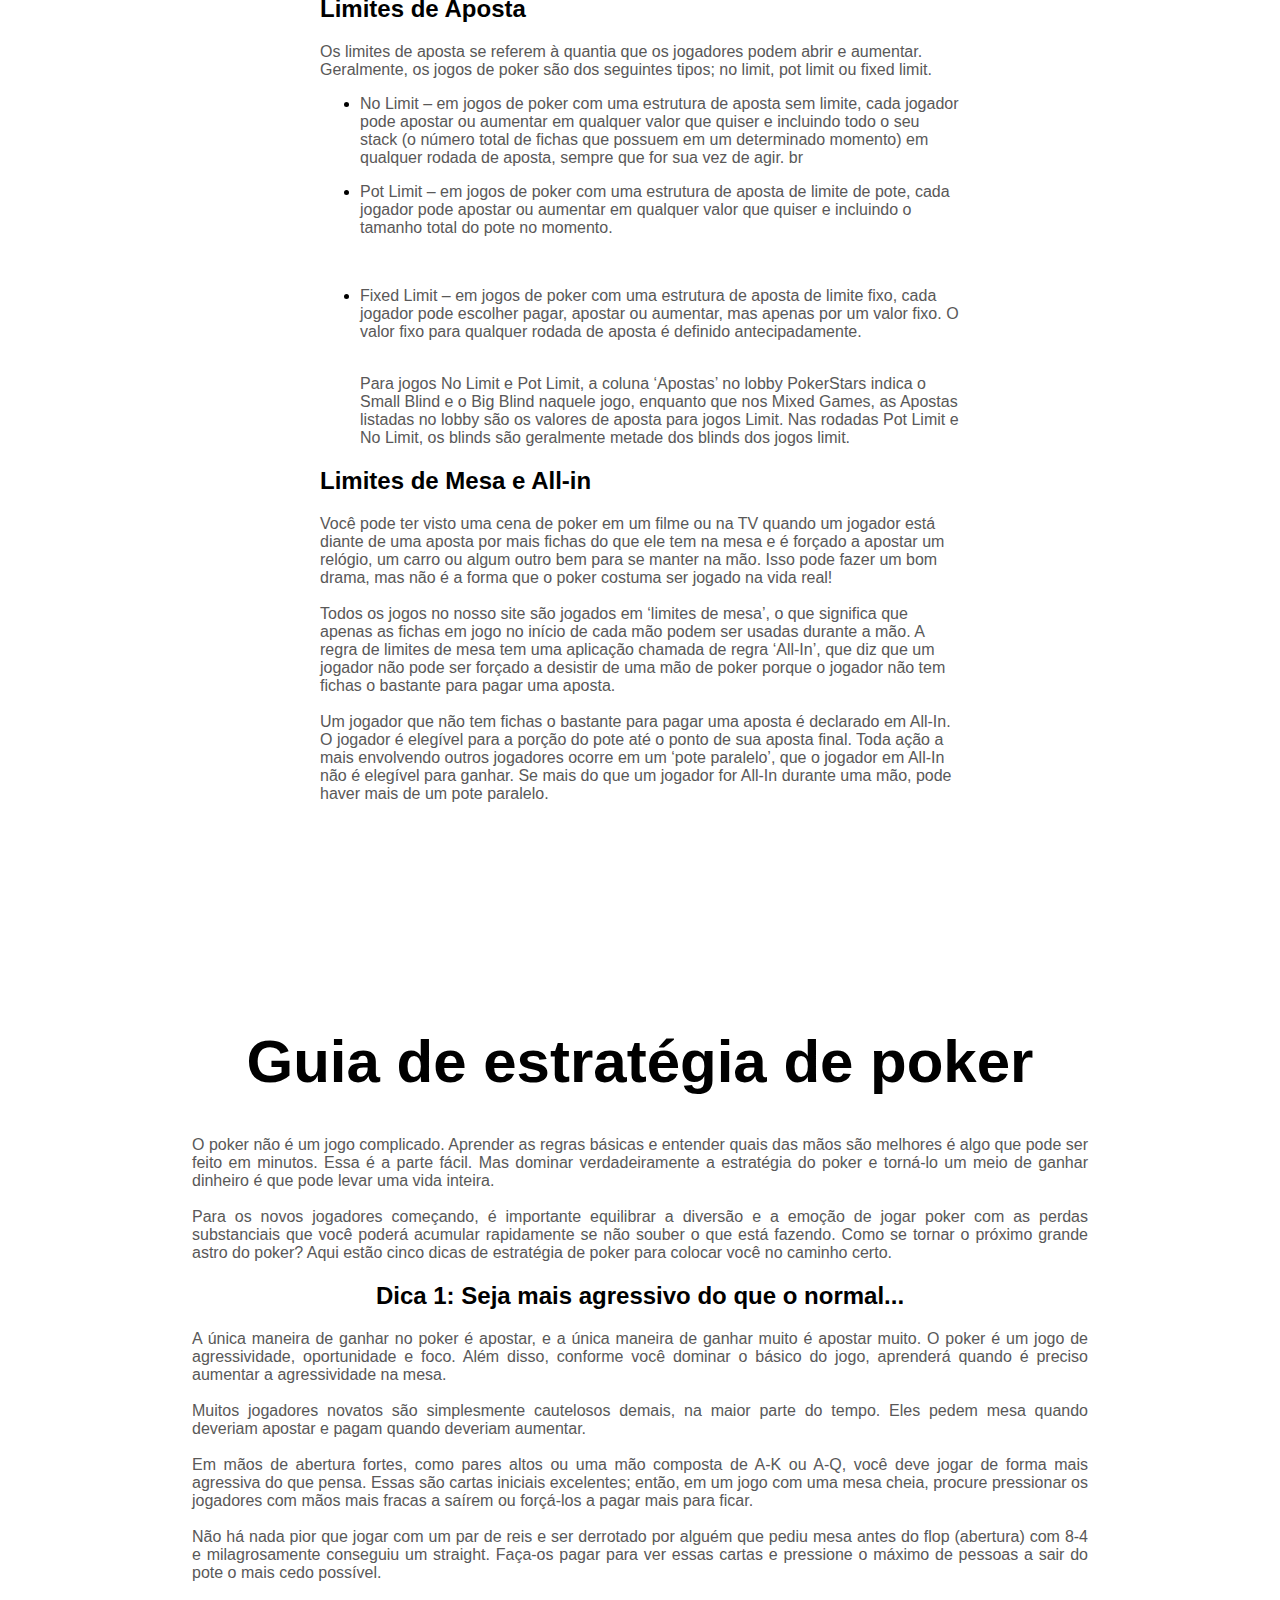
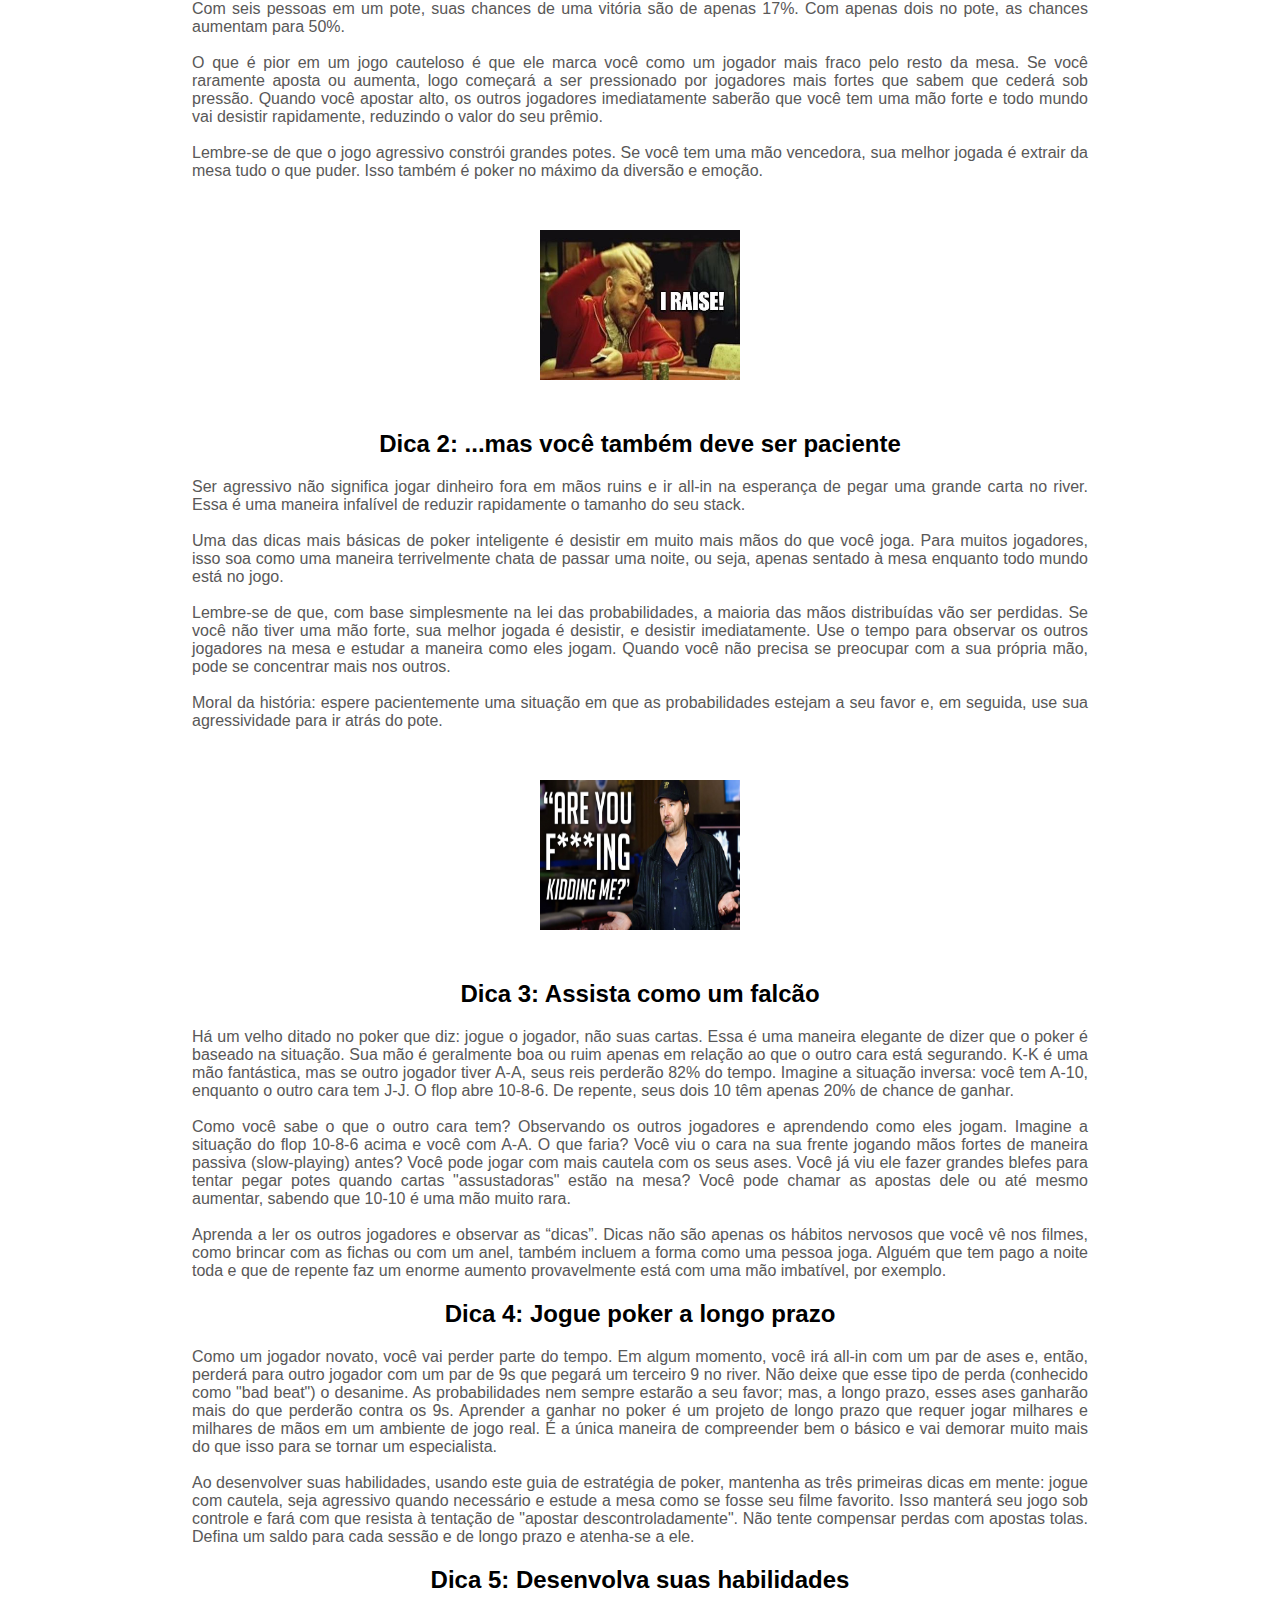
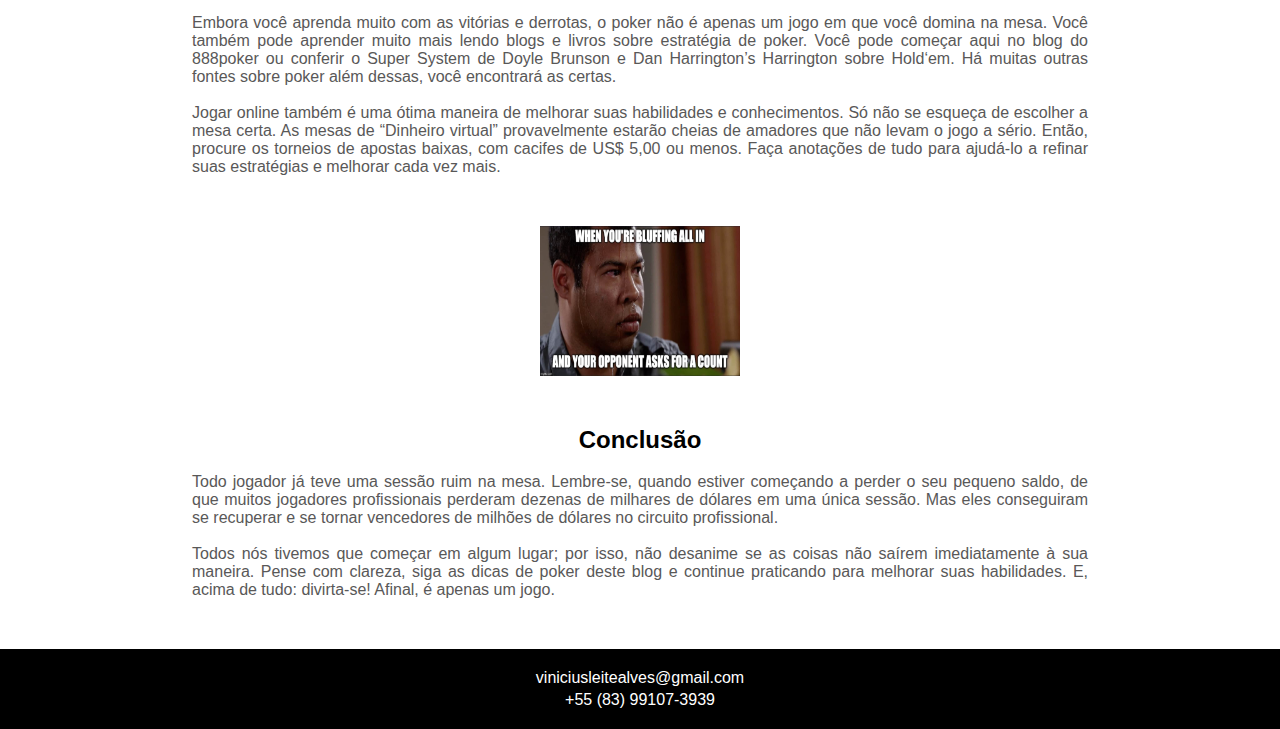
<file: home.html>
<!DOCTYPE html>
<html lang="en">
<head>
    <meta charset="UTF-8">
    <meta http-equiv="X-UA-Compatible" content="IE=edge">
    <meta name="viewport" content="width=device-width, initial-scale=1.0">
    <link rel="stylesheet" href="home.css">
    <link rel="preconnect" href="https://fonts.googleapis.com">
    <title>Poker-CI</title>
</head>
<body>
    <header>
        <div class="logo">
            <img src="img/poker_logo.png" alt="poker">
        </div>

        <nav class="menu">
            <ul>
                <a href="home.html"><li>Home</li></a>
                <a href="#rules"><li>Regras</li></a>
                <a href="#estrategia"><li>Estratégia</li></a>
                <a href="cronometro.html"><li>cronômetro</li></a>
            </ul>
        </nav>

        <nav onclick="mostrarMenu()" class="menu-mobile"></nav> 
    </header>

    <div id="sidebar_menu" class="sidebar_menu">
        <ul>
            <a onclick="mostrarMenu()" href="home.html"><li>Home</li></a>
            <a onclick="mostrarMenu()" href="#rules"><li>Rules</li></a>
            <a onclick="mostrarMenu()" href="#estrategia"><li>Estratégia</li></a>
            <a onclick="mostrarMenu()" href="cronometro.html"><li>cronômetro</li></a>
        </ul>
        <div onclick="mostrarMenu()" class="sair"></div>
    </div>

    <main>
        <div class="filtro">

            <div class="bloco01">
                <div class="texto_main">
                    <h1>Poker-CI</h1>
                    <p>Somos um grupo de estudantes apaixonados <br> <span style="font-size: 25px; color: red">pelo esporte!</span></p>

                    <h2>Faça cada aposta valer a pena</h2>

                    <a href="https://www.instagram.com/dnegspoker/" target="_blank"><button>Deus do poker</button></a>
                </div>

                <div class="foto_main"> 
                    <img src="img/Brasão_UFPB.png" alt="UFPB">
                </div>

            </div>
        </div>
    </main>

    <section id="rules">
        <h1>Aprenda a jogar poker</h1>
        <div class="imagens">

            <img class="hands" src="img/TS-48071 CTV Mapping Project-Poker Hands PDF _ COM1024_1-1625118990510_tcm1530-523987.jpg" alt="Hands">
            <h2>Como você ganha?</h2>
            <p>Geralmente, o vencedor de cada mão de poker é o jogador que tem a mão de classificação mais alta no momento em que todas cartas são mostradas ao final da mão – conhecido como ‘showdown’ – ou o jogador que faz a última aposta não paga, vencendo sem precisar chegar em um showdown.Não tem certeza se um flush vence uma sequência? Não se lembra de como fazer um full house? Você pode encontrar todas as informações que você precisa sobre classificações de mão na tabela ao lado. As mãos mais fortes estão na linha de cima, de cima para baixo , com a mão mais fraca possível sendo simplesmente uma carta alta.</p>
            <h2>Começando?</h2>
            <p>Jogos de poker geralmente apresentam uma aposta forçada, como o Big Blind e o Small Blind no Hold’em e Omaha. Essas apostas forçadas englobam o pote inicial em qualquer mão de poker, que é o primeiro incentivo que os jogadores têm para ganhar a mão. A ação surgindo das rodadas de aposta subsequentes aumenta mais o tamanho do pote.</p>

            <h2>Distribuição de Cartas e Rodadas de Aposta</h2>
            <p>Após quaisquer cartas iniciais serem distribuídas, os jogadores geralmente agem em turnos, em movimento no sentido horário da mesa. <br> 
                <br>
                Cada jogador pode geralmente realizar uma das seguintes ações na sua vez de agir: <br></p>
            <p>
                <ul>
                    <li> <p><strong>Check</strong> -   Dar check é recusar a oportunidade de abrir a aposta. Os jogadores só podem dar check quando não há aposta durante a rodada atual, e o ato de dar check passa a ação no sentido horário para a próxima pessoa na mão. Se todos os jogadores ativos derem check, esses jogadores permanecem na mão e a rodada é considerada como concluída. <br></p> </li>

                    <li> <p><strong>Apostar</strong> - Os jogadores podem apostar se nenhum outro jogador tiver apostado durante a rodada atual. Depois de uma aposta ser feita, outros jogadores devem ‘pagar’ igualando o valor apostado, para permanecerem na mão. <br></p></li>

                    <li> <p><strong>Desistir</strong> - Jogadores que desistem de suas cartas e não podem vencer ou agir novamente durante a mão atual. <br></p></li>

                    <li> <p><strong>Pagar</strong> - Os jogadores podem pagar se outros jogadores tiverem apostado durante a rodada atual. Isso exige que o jogador que está pagando iguale a aposta mais alta feita. <br></p></li>

                    <li> <p><strong>Aumentar</strong> - Os jogadores podem aumentar se outros jogadores tiverem apostado durante a rodada atual. Isso exige que o jogador que está aumentando iguale a aposta mais alta feita e depois faça uma maior. Todos os jogadores seguintes devem pagar o aumento ou aumentar novamente (‘reaumentar’) para permanecerem na mão. <br></p></li>
                </ul>
            </p>

            <p>Diferentes variantes de poker têm diferentes rodadas de apostas. Texas Hold’em e Omaha são os dois jogos de poker mais populares no mundo e têm estruturas de aposta idênticas, com quatro rodadas de aposta conhecidas como pré-flop, o flop, o turn e o river.

            A rodada de aposta <strong>pré-flop</strong> inicia assim que todos os jogadores tiverem recebido suas cartas próprias, antes de quaisquer cartas comunitárias serem distribuídas; a aposta no <strong>flop</strong> ocorre após as primeiras três cartas comunitárias serem distribuídas; no <strong>turn</strong>, após a quarta carta comunitária; e no <strong>river</strong> após a quinta e última carta comunitária. <br>
                <br>                
            Em cada rodada de aposta, a aposta continua até todos os jogadores terem igualado as apostas feitas ou desistido (se nenhuma aposta for feita, a rodada é concluída quando cada jogador tiver feito check). Quando a rodada de aposta é concluída, a próxima rodada de aposta/distribuição inicia, ou a mão é concluída. <br>
                <br>
            Aqui está um exemplo de uma mão de Texas Hold’em após todas as cartas serem distribuídas. Como você pode ver, os jogadores podem usar qualquer uma de suas duas cartas próprias com qualquer uma das cinco cartas comunitárias para fazer a melhor mão de cinco cartas que conseguirem. Nesse caso, você pode usar suas cartas próprias e três das cartas comunitárias compartilhadas para fazer uma sequência. <br></p>
            <br>

            <div class="listaE">

                <img class="exemple1" src="img/table.webp" alt="">

                <p>
                    <ol>
                        <li><p>Cartas próprias dos seus oponentes</p></li>
                        <li><p>Cartas Comunitárias</p></li>
                        <li><p>Suas cartas</p></li> 
                    </ol>
                </p>
                
            </div>

            <h2>Showdown</h2>
            <p>Depois que a última aposta ou aumento tiver sido pago durante a rodada final de aposta, ocorre um showdown. Os jogadores ativos restantes devem mostrar ou ‘declarar’ suas mãos, e o(s) jogador(es) com a(s) mão(s) de melhor classificação ganha(m) o pote. <br>
                <br>
            Os jogadores geralmente mostram suas mãos em ordem, ao invés de todos ao mesmo tempo. Vários jogadores podem dividir um único pote, com o pote dividido de diferentes formas dependendo das regras do jogo e como a mão de cada jogador se classifica em relação aos seus oponentes.</p> <br> <br>

            <h2>Limites de Aposta</h2>
            <p>Os limites de aposta se referem à quantia que os jogadores podem abrir e aumentar. Geralmente, os jogos de poker são dos seguintes tipos; no limit, pot limit ou fixed limit.</p>

            <p>
                <ul>
                    <li><p>No Limit – em jogos de poker com uma estrutura de aposta sem limite, cada jogador pode apostar ou aumentar em qualquer valor que quiser e incluindo todo o seu stack (o número total de fichas que possuem em um determinado momento) em qualquer rodada de aposta, sempre que for sua vez de agir. br</p></li>
                    <li><p>Pot Limit – em jogos de poker com uma estrutura de aposta de limite de pote, cada jogador pode apostar ou aumentar em qualquer valor que quiser e incluindo o tamanho total do pote no momento.</p> <br></li>
                    <li><p>Fixed Limit – em jogos de poker com uma estrutura de aposta de limite fixo, cada jogador pode escolher pagar, apostar ou aumentar, mas apenas por um valor fixo. O valor fixo para qualquer rodada de aposta é definido antecipadamente. <br> <br></p></li>

                    <p>Para jogos No Limit e Pot Limit, a coluna ‘Apostas’ no lobby PokerStars indica o Small Blind e o Big Blind naquele jogo, enquanto que nos Mixed Games, as Apostas listadas no lobby são os valores de aposta para jogos Limit. Nas rodadas Pot Limit e No Limit, os blinds são geralmente metade dos blinds dos jogos limit.</p>
                </ul>
            </p>

            <h2>Limites de Mesa e All-in</h2>
            <p>Você pode ter visto uma cena de poker em um filme ou na TV quando um jogador está diante de uma aposta por mais fichas do que ele tem na mesa e é forçado a apostar um relógio, um carro ou algum outro bem para se manter na mão. Isso pode fazer um bom drama, mas não é a forma que o poker costuma ser jogado na vida real! <br> <br>
            
            Todos os jogos no nosso site são jogados em ‘limites de mesa’, o que significa que apenas as fichas em jogo no início de cada mão podem ser usadas durante a mão. A regra de limites de mesa tem uma aplicação chamada de regra ‘All-In’, que diz que um jogador não pode ser forçado a desistir de uma mão de poker porque o jogador não tem fichas o bastante para pagar uma aposta. <br> <br>
               
            Um jogador que não tem fichas o bastante para pagar uma aposta é declarado em All-In. O jogador é elegível para a porção do pote até o ponto de sua aposta final. Toda ação a mais envolvendo outros jogadores ocorre em um ‘pote paralelo’, que o jogador em All-In não é elegível para ganhar. Se mais do que um jogador for All-In durante uma mão, pode haver mais de um pote paralelo. <br> <br>   
            </p>
        </div>
    </section>

    <section id="estrategia">
        <h1>Guia de estratégia de poker</h1>
        <p>O poker não é um jogo complicado. Aprender as regras básicas e entender quais das mãos são melhores é algo que pode ser feito em minutos. Essa é a parte fácil. Mas dominar verdadeiramente a estratégia do poker e torná-lo um meio de ganhar dinheiro é que pode levar uma vida inteira. <br> <br>

        Para os novos jogadores começando, é importante equilibrar a diversão e a emoção de jogar poker com as perdas substanciais que você poderá acumular rapidamente se não souber o que está fazendo. Como se tornar o próximo grande astro do poker? Aqui estão cinco dicas de estratégia de poker para colocar você no caminho certo.</p>

        <h2>Dica 1: Seja mais agressivo do que o normal...</h2>
        <p>A única maneira de ganhar no poker é apostar, e a única maneira de ganhar muito é apostar muito. O poker é um jogo de agressividade, oportunidade e foco. Além disso, conforme você dominar o básico do jogo, aprenderá quando é preciso aumentar a agressividade na mesa. <br> <br>

        Muitos jogadores novatos são simplesmente cautelosos demais, na maior parte do tempo. Eles pedem mesa quando deveriam apostar e pagam quando deveriam aumentar. <br> <br>
            
        Em mãos de abertura fortes, como pares altos ou uma mão composta de A-K ou A-Q, você deve jogar de forma mais agressiva do que pensa. Essas são cartas iniciais excelentes; então, em um jogo com uma mesa cheia, procure pressionar os jogadores com mãos mais fracas a saírem ou forçá-los a pagar mais para ficar. <br> <br>
            
        Não há nada pior que jogar com um par de reis e ser derrotado por alguém que pediu mesa antes do flop (abertura) com 8-4 e milagrosamente conseguiu um straight. Faça-os pagar para ver essas cartas e pressione o máximo de pessoas a sair do pote o mais cedo possível. <br> <br>
            
        Com seis pessoas em um pote, suas chances de uma vitória são de apenas 17%. Com apenas dois no pote, as chances aumentam para 50%. <br> <br>
            
        O que é pior em um jogo cauteloso é que ele marca você como um jogador mais fraco pelo resto da mesa. Se você raramente aposta ou aumenta, logo começará a ser pressionado por jogadores mais fortes que sabem que cederá sob pressão. Quando você apostar alto, os outros jogadores imediatamente saberão que você tem uma mão forte e todo mundo vai desistir rapidamente, reduzindo o valor do seu prêmio. <br> <br>
            
        Lembre-se de que o jogo agressivo constrói grandes potes. Se você tem uma mão vencedora, sua melhor jogada é extrair da mesa tudo o que puder. Isso também é poker no máximo da diversão e emoção.</p>

        <img src="img/teddyKGB.jpg" alt="">

        <h2>Dica 2: ...mas você também deve ser paciente</h2>
        <p>Ser agressivo não significa jogar dinheiro fora em mãos ruins e ir all-in na esperança de pegar uma grande carta no river. Essa é uma maneira infalível de reduzir rapidamente o tamanho do seu stack. <br> <br>

        Uma das dicas mais básicas de poker inteligente é desistir em muito mais mãos do que você joga. Para muitos jogadores, isso soa como uma maneira terrivelmente chata de passar uma noite, ou seja, apenas sentado à mesa enquanto todo mundo está no jogo. <br> <br>
            
        Lembre-se de que, com base simplesmente na lei das probabilidades, a maioria das mãos distribuídas vão ser perdidas. Se você não tiver uma mão forte, sua melhor jogada é desistir, e desistir imediatamente. Use o tempo para observar os outros jogadores na mesa e estudar a maneira como eles jogam. Quando você não precisa se preocupar com a sua própria mão, pode se concentrar mais nos outros. <br> <br>
            
        Moral da história: espere pacientemente uma situação em que as probabilidades estejam a seu favor e, em seguida, use sua agressividade para ir atrás do pote.</p>

        <img src="img/Phil-Hellmuth-Poker-After-Dark-PokerGo.jpg" alt="">

        <h2>Dica 3: Assista como um falcão</h2>
        <p>Há um velho ditado no poker que diz: jogue o jogador, não suas cartas. Essa é uma maneira elegante de dizer que o poker é baseado na situação. Sua mão é geralmente boa ou ruim apenas em relação ao que o outro cara está segurando. K-K é uma mão fantástica, mas se outro jogador tiver A-A, seus reis perderão 82% do tempo. Imagine a situação inversa: você tem A-10, enquanto o outro cara tem J-J. O flop abre 10-8-6. De repente, seus dois 10 têm apenas 20% de chance de ganhar. <br> <br>

        Como você sabe o que o outro cara tem? Observando os outros jogadores e aprendendo como eles jogam. Imagine a situação do flop 10-8-6 acima e você com A-A. O que faria? Você viu o cara na sua frente jogando mãos fortes de maneira passiva (slow-playing) antes? Você pode jogar com mais cautela com os seus ases. Você já viu ele fazer grandes blefes para tentar pegar potes quando cartas "assustadoras" estão na mesa? Você pode chamar as apostas dele ou até mesmo aumentar, sabendo que 10-10 é uma mão muito rara. <br> <br>
            
        Aprenda a ler os outros jogadores e observar as “dicas”. Dicas não são apenas os hábitos nervosos que você vê nos filmes, como brincar com as fichas ou com um anel, também incluem a forma como uma pessoa joga. Alguém que tem pago a noite toda e que de repente faz um enorme aumento provavelmente está com uma mão imbatível, por exemplo.</p>
        <h2>Dica 4: Jogue poker a longo prazo</h2>
        <p>Como um jogador novato, você vai perder parte do tempo. Em algum momento, você irá all-in com um par de ases e, então, perderá para outro jogador com um par de 9s que pegará um terceiro 9 no river. Não deixe que esse tipo de perda (conhecido como "bad beat") o desanime. As probabilidades nem sempre estarão a seu favor; mas, a longo prazo, esses ases ganharão mais do que perderão contra os 9s. Aprender a ganhar no poker é um projeto de longo prazo que requer jogar milhares e milhares de mãos em um ambiente de jogo real. É a única maneira de compreender bem o básico e vai demorar muito mais do que isso para se tornar um especialista. <br> <br>

        Ao desenvolver suas habilidades, usando este guia de estratégia de poker, mantenha as três primeiras dicas em mente: jogue com cautela, seja agressivo quando necessário e estude a mesa como se fosse seu filme favorito. Isso manterá seu jogo sob controle e fará com que resista à tentação de "apostar descontroladamente". Não tente compensar perdas com apostas tolas. Defina um saldo para cada sessão e de longo prazo e atenha-se a ele.</p>

        <h2>Dica 5: Desenvolva suas habilidades</h2>
        <p>Embora você aprenda muito com as vitórias e derrotas, o poker não é apenas um jogo em que você domina na mesa. Você também pode aprender muito mais lendo blogs e livros sobre estratégia de poker. Você pode começar aqui no blog do 888poker ou conferir o Super System de Doyle Brunson e Dan Harrington’s Harrington sobre Hold‘em. Há muitas outras fontes sobre poker além dessas, você encontrará as certas. <br> <br>

        Jogar online também é uma ótima maneira de melhorar suas habilidades e conhecimentos. Só não se esqueça de escolher a mesa certa. As mesas de “Dinheiro virtual” provavelmente estarão cheias de amadores que não levam o jogo a sério. Então, procure os torneios de apostas baixas, com cacifes de US$ 5,00 ou menos. Faça anotações de tudo para ajudá-lo a refinar suas estratégias e melhorar cada vez mais.</p>

        <img src="img/meme1.jpg" alt="">

        <h2>Conclusão</h2>
        <p>Todo jogador já teve uma sessão ruim na mesa. Lembre-se, quando estiver começando a perder o seu pequeno saldo, de que muitos jogadores profissionais perderam dezenas de milhares de dólares em uma única sessão. Mas eles conseguiram se recuperar e se tornar vencedores de milhões de dólares no circuito profissional. <br> <br>

        Todos nós tivemos que começar em algum lugar; por isso, não desanime se as coisas não saírem imediatamente à sua maneira. Pense com clareza, siga as dicas de poker deste blog e continue praticando para melhorar suas habilidades. E, acima de tudo: divirta-se! Afinal, é apenas um jogo.</p>

    </section>

    <footer>
        <p>viniciusleitealves@gmail.com</p>
		<p>+55 (83) 99107-3939</p>
    </footer>
    <script src="home.js"></script>
</body>
</html>
</file>
<file: index.css>
*{
    font-family: 'Poppins', sans-serif;
    box-sizing: border-box;
}

html{
    height: 100%;
    min-height: 100%;
}

body{
    margin: 0;
    padding: 0;
    display: flex;
    flex-direction: column;
    min-height: 100%;
}

header{
    width: 100%;
    display: flex;
    justify-content: center;
    align-items: center;
    height: 80px;
    background-color: rgb(255, 255, 255);
    font-weight: 400;
}

.logo{
    display: flex;
    align-items: center;
    width: 30%;
}

.logo img{
    margin-left: 100px;
    width: 80px;
    height: 80px;
}

.menu-mobile{
    display: none;
    width: 50px;
    height: 50px;
    cursor: pointer;
}

.menu-mobile img{
    width: 50px;
    height: 50px;
}

.sidebar_menu{
    display: none;
    position: fixed;
    width: 100%;
    height: 100vh;
    background-color: rgb(53, 24, 24);
    z-index: 10;
    text-align: center;
}

.sidebar_menu ul{
    padding: 0;
    margin: 0;
    list-style: none;
    width: 100%;
}

.sidebar_menu li{
    border-bottom: 1px solid black;
    text-align: center;
    padding: 40px;
}

.sidebar_menu a{
    text-decoration: none;
    color: white;
}

.sair{
    width: 100%;
    height: 100%;
    cursor: pointer;
}

.menu{
    display: flex;
    justify-content: end;
    align-items: center;
    width: 70%;
}

.menu ul{
    margin-right: 100px;
}

.menu li{
    display: inline-block;
    margin: 0 10px;
}

.menu a{
    text-decoration: none;
    font-size: 20px;
    color: rgb(3, 1, 0);
    background-color: aliceblue;
    border-radius: 10px;
    padding: 2px 10px;
}

.menu a:hover{
    background-color: rgb(174, 215, 252);
    transition: 1000ms;
}

main{
    position: relative;
    width: 100%;
    height: calc(100vh - 80px);
    background-image: url("img/background_main.jpg");
    background-size:cover;
    background-repeat:no-repeat;
    background-position:center;
}

.filtro{
    position: absolute;
    display: flex;
    flex-direction: column;
    justify-content: center;
    align-items: center;
    width: 100%;
    height: 100%;
    background-color: rgba(0, 0, 0, 0.8);
}

.bloco01{
    display: flex;
    justify-content: center;
    align-items: center;
    flex-wrap: wrap;
    width: 100%;
    margin-top: 100px;
}

.texto_main{
  width: 500px;
  color: white;  
  text-align: center;
  padding: 0 20px;
}

.texto_main h1{
    font-size: 50px;
}

.texto_main h2{
    font-size: 30px;
    margin-top: 100px;
    font-style: italic;
    color: greenyellow;
}

.texto_main p{
    font-size: 20px;
}

.texto_main button{
    width: 200px;
    height: 50px;
    background-color: rgba(59, 0, 0, 0.534);
    color: white;
    cursor: pointer;
    font-size: 18px;
    border-radius: 10px;
    border: none;
}

.texto_main button:hover{
    width: 230px;
    height: 60px;
    font-size: 20px;
    background-color: white;
    color: black;
    transition: 500ms;
}

.foto_main{
    display: flex;
    justify-content: center;
    align-items: center;
    margin: 0;
    padding: 0;
    width: 500px;
}

.foto_main img{
    display: flex;
    justify-content: center;
    align-items: center;
    width: 300px;
    height: 400px;
}

#rules{
    width: 50%;
    margin: 100px auto;
}

#rules h1{
    width: 100%;
    font-size: 60px;
    text-align: center;
    margin-bottom: 100px;
}

#rules p{
    color: #595858;
}

.hands {
    width: 500px;
    float: left;
    margin: 0 20px;
}

.exemple1{
    display: inline-block;
}

.listaE{
    display: flex;
    align-items: center;
    justify-content: center;
    flex-wrap: wrap;
}

#estrategia{
    width: 70%;
    margin: 50px auto;
}

#estrategia h1{
    text-align: center;
    font-size: 60px;
}

#estrategia h2{
    text-align: center;
}

#estrategia p{
    margin: 0 auto;
    text-align: justify;
    color: #595858;
}

#estrategia img{
    width: 500px;
    height: 350px;
    display: block;
    margin: 50px auto;
}

footer{
    width: 100%;
    height: 80px;
    background-color: black;
    margin-top: auto;
    color: white;
    display: flex;
    justify-content: center;
    align-items: center;
    flex-direction: column;
}

footer p{
    margin: 2px;
}

@media (max-width: 1500px){
    .hands{
        display: block;
        margin: 0 auto;
        float: none;
    }
}


@media (max-width: 1000px){
    .foto_main{
        margin: 40px 0;
    }

    .imagens img{
        margin-bottom: 50px;
    }

    #rules{
        margin-bottom: 0;
    }

    .menu ul{
        margin-right: 0;
    }

    .hands{
        display: block;
        float: none;
        margin: 0 auto;
        width: 400px;
    }
}

@media (max-width: 730px){

    .menu{
        display: none;
    }

    header{
        justify-content: space-around;
    }

    .logo img{
        margin: 0;
    }

    #rules{
        width: 70%;
    }

    .hands{
        display: block;
        float: none;
        margin: 0 auto;
        width: 300px;
    }

    .exemple1{
        width: 350px;
    }

    .menu-mobile{
        display: block;
        border-radius: 50%;
    }
}


@media (max-width: 500px){
    h1{
        font-size: 30px !important;
    }

    .foto_main img{
        width: 200px;
        height: 200px;
    }
    #rules{
        width: 80%;
    }

    #estrategia{
        width: 80%;
    }

    #estrategia img{
        width: 300px;
        height: 200px;
    }
}

@media (max-width: 1500px){
    .hands{
        width: 200px;
    }

    .exemple1{
        width: 250px;
    }

    #estrategia img{
        width: 200px;
        height: 150px;
    }
}
</file>
<file: cronometro.css>
@import url('https://fonts.googleapis.com/css2?family=Poppins:wght@200&display=swap');
*{
    margin: 0;
    padding: 0;
    box-sizing: border-box;
    font-family: 'Poppins', sans-serif;
}


header{
    width: 100%;
    display: flex;
    justify-content: center;
    align-items: center;
    height: 80px;
    background-color: rgb(255, 255, 255);
}

.logo{
    display: flex;
    align-items: center;
    width: 30%;
}

.logo img{
    margin-left: 100px;
    width: 80px;
    height: 80px;
}

.menu-mobile{
    display: none;
    width: 50px;
    height: 50px;
    cursor: pointer;
}

.menu-mobile img{
    width: 50px;
    height: 50px;
}

.sidebar_menu{
    display: none;
    position: absolute;
    width: 100%;
    height: 100vh;
    background-color: rgb(53, 24, 24);
    z-index: 10;
    text-align: center;
}

.sidebar_menu ul{
    padding: 0;
    margin: 0;
    list-style: none;
    width: 100%;
}

.sidebar_menu li{
    border-bottom: 1px solid black;
    text-align: center;
    padding: 40px;
}

.sidebar_menu a{
    text-decoration: none;
    color: white;
}

.sair{
    width: 100%;
    height: 100%;
    cursor: pointer;
}

.menu{
    display: flex;
    justify-content: end;
    align-items: center;
    width: 70%;
}

.menu ul{
    margin-right: 100px;
}

.menu li{
    display: inline-block;
    margin: 0 10px;
}

.menu a{
    text-decoration: none;
    font-size: 20px;
    color: rgb(3, 1, 0);
    background-color: aliceblue;
    border-radius: 10px;
    padding: 2px 10px;
}

.menu a:hover{
    background-color: rgb(174, 215, 252);
    transition: 1000ms;
}

.blinds_systems{
    width: 100%;
    margin: 100px 0 0 0;
    text-align: center;
    font-size: 30px;
}

.niveis{
    margin: 10px 0;
}

.niveis h1{
    display: inline;    
}

.blinds{
    margin: 10px 0;
}

.main{
    height: 60vh;
}

.box{
    margin: 100px auto 0 auto;
    display: flex;
    flex-direction: column;
    justify-content:center;
    align-items: center;
    width: 50%;
    height: 400px;
    background-color: rgba(0, 0, 0, 0.466);
    border: 1px solid black;
    box-shadow: 2px 2px 10px 2px;
    border-radius: 10px;
}

.cronometro{
    width: 100%;
    display: flex;
    justify-content: center;
    align-items: center;
}

.cronometro h1{
    display: flex;
    justify-content: center;
    align-items: center;
    width: 150px;
    height: 120px;
    font-size: 100px;
    margin: 0 5px;
    background-color: #f5f5f5;
    border-radius: 20px;
    box-shadow: 1px 1px 10px 1px;
}

.cronometro h1:nth-child(2n){
    width: unset;
    height: unset;
    background-color: transparent;
    padding: 0;
    box-shadow: none;
}

.botoes{
    margin-top: 50px;
    display: flex;
    justify-content: center;
    align-items: center;
}

button{
    width: 150px;
    height: 80px;
    background-color: white;
    border: 1px solid rgba(0, 0, 0, 0.548);
    border-radius: 10px;
    box-shadow: 2px 2px 5px;
    font-size: 18px;
    font-weight: bold;
    margin: 0px 10px;
}

button:nth-child(1){
    background-color: rgb(124, 184, 35);
}

button:nth-child(2){
    background-color: white;
}

button:nth-child(3){
    background-color: rgb(194, 0, 0);
}

button:nth-child(1):hover{
    background-color: greenyellow;
    color: black;
    cursor: pointer;
    transition: 500ms;

}

button:nth-child(2):hover{
    background-color: rgba(238, 217, 217, 0.959);
    color: black;
    cursor: pointer;
    transition: 500ms;

}

button:nth-child(3):hover{
    background-color: red;
    color: black;
    cursor: pointer;
    box-shadow: 2px 2px 5px rgba(0, 0, 0, 0.61);
    transition: 500ms;

}

.texto{
    display: flex;
    justify-content: center;
    align-items: center;
}

.texto h1{
    font-size: 30px;
    background-color: #f5f5f5;
    border-radius: 10px;
    padding: 5px;
}

form{
    width: 100%;
    height: 400px;
    display: flex;
    flex-direction: column;
    justify-content: center;
    align-items: center;
    font-size: 22px;
}

.perguntas{
    display: flex;
    margin-bottom: 5px;
}

label{
    display: flex;
    justify-content: center;
    align-items: center;
    border-radius: 10px;
    padding: 5px;
    margin: 10px;
    font-weight: bold;
}

input{
    font-size: 20px;
    border-radius: 10px;
    border: 1px solid black;
    margin: 0 5px;
    padding: 4px 0 4px 10px;
}

.botao_enviar{
    display: flex;
    align-items: center;
    justify-content: center;
}

.botao_enviar button{
    background-color: white;
}

.botao_enviar button:hover{
    background-color: rgba(238, 217, 217, 0.959);
}

footer{
    width: 100%;
    height: 80px;
    background-color: black;
    margin-top: 100px;
    color: white;
    display: flex;
    justify-content: center;
    align-items: center;
    flex-direction: column;
}


@media (max-width: 1200px){
    .box{
        width: 90%;
    }
}

@media (max-width: 870px){
    .texto{
        margin: 0 auto;
        width: 90%;
        text-align: center;
    }

    .menu{
        display: none;
    }

    header{
        justify-content: space-around;
    }

    .logo img{
        margin: 0;
    }

    .menu-mobile{
        display: block;
        border-radius: 50%;
    }
}

@media (max-width: 650px){

    .cronometro h1{
        width: 120px;
        height: 90px;
        font-size: 60px;
    }

    button{
        width: 110px;
        height: 50px;
    }

    .texto h1   {
        font-size: 20px;
    }

    .perguntas{
        display: block;
    }
}

@media (max-width: 450px){
    .cronometro h1{
        width: 90px;
        height: 70px;
        font-size: 60px;
    }

    button{
        width: 90px;
        height: 50px;
        margin-top: 10px;
    }

    .botoes{
        flex-wrap: wrap;
    }
}

@media (max-width: 400px){
    .cronometro h1{
        width: 70px;
        height: 50px;
        font-size: 40px;
    }

    .blinds_systems{
        font-size: 25px;
    }
}


/*home page styles*/
</file>
<file: home.css>
*{
    font-family: 'Poppins', sans-serif;
    box-sizing: border-box;
}

html{
    height: 100%;
    min-height: 100%;
}

body{
    margin: 0;
    padding: 0;
    display: flex;
    flex-direction: column;
    min-height: 100%;
}

header{
    width: 100%;
    display: flex;
    justify-content: center;
    align-items: center;
    height: 80px;
    background-color: rgb(255, 255, 255);
    font-weight: 400;
}

.logo{
    display: flex;
    align-items: center;
    width: 30%;
}

.logo img{
    margin-left: 100px;
    width: 80px;
    height: 80px;
}

.menu-mobile{
    display: none;
    width: 50px;
    height: 50px;
    background-color: black;
    cursor: pointer;
}

.sidebar_menu{
    display: none;
    position: fixed;
    width: 100%;
    height: 100vh;
    background-color: rgb(53, 24, 24);
    z-index: 10;
    text-align: center;
}

.sidebar_menu ul{
    padding: 0;
    margin: 0;
    list-style: none;
    width: 100%;
}

.sidebar_menu li{
    border-bottom: 1px solid black;
    text-align: center;
    padding: 40px;
}

.sidebar_menu a{
    text-decoration: none;
    color: white;
}

.sair{
    width: 100%;
    height: 100%;
    cursor: pointer;
}

.menu{
    display: flex;
    justify-content: end;
    align-items: center;
    width: 70%;
}

.menu ul{
    margin-right: 100px;
}

.menu li{
    display: inline-block;
    margin: 0 10px;
}

.menu a{
    text-decoration: none;
    font-size: 20px;
    color: rgb(3, 1, 0);
    background-color: aliceblue;
    border-radius: 10px;
    padding: 2px 10px;
}

.menu a:hover{
    background-color: rgb(174, 215, 252);
    transition: 1000ms;
}

main{
    position: relative;
    width: 100%;
    height: calc(100vh - 80px);
    background-image: url("img/background_main.jpg");
    background-size:cover;
    background-repeat:no-repeat;
    background-position:center;
}

.filtro{
    position: absolute;
    display: flex;
    flex-direction: column;
    justify-content: center;
    align-items: center;
    width: 100%;
    height: 100%;
    background-color: rgba(0, 0, 0, 0.8);
}

.bloco01{
    display: flex;
    justify-content: center;
    align-items: center;
    flex-wrap: wrap;
    width: 100%;
    margin-top: 100px;
}

.texto_main{
  width: 500px;
  color: white;  
  text-align: center;
  padding: 0 20px;
}

.texto_main h1{
    font-size: 50px;
}

.texto_main h2{
    font-size: 30px;
    margin-top: 100px;
    font-style: italic;
    color: greenyellow;
}

.texto_main p{
    font-size: 20px;
}

.texto_main button{
    width: 200px;
    height: 50px;
    background-color: rgba(59, 0, 0, 0.534);
    color: white;
    cursor: pointer;
    font-size: 18px;
    border-radius: 10px;
    border: none;
}

.texto_main button:hover{
    width: 230px;
    height: 60px;
    font-size: 20px;
    background-color: white;
    color: black;
    transition: 500ms;
}

.foto_main{
    display: flex;
    justify-content: center;
    align-items: center;
    margin: 0;
    padding: 0;
    width: 500px;
}

.foto_main img{
    display: flex;
    justify-content: center;
    align-items: center;
    width: 300px;
    height: 400px;
}

#rules{
    width: 50%;
    margin: 100px auto;
}

#rules h1{
    width: 100%;
    font-size: 60px;
    text-align: center;
    margin-bottom: 100px;
}

#rules p{
    color: #595858;
}

.hands {
    width: 500px;
    float: left;
    margin: 0 20px;
}

.exemple1{
    display: inline-block;
}

.listaE{
    display: flex;
    align-items: center;
    justify-content: center;
    flex-wrap: wrap;
}

#estrategia{
    width: 70%;
    margin: 50px auto;
}

#estrategia h1{
    text-align: center;
    font-size: 60px;
}

#estrategia h2{
    text-align: center;
}

#estrategia p{
    margin: 0 auto;
    text-align: justify;
    color: #595858;
}

#estrategia img{
    width: 500px;
    height: 350px;
    display: block;
    margin: 50px auto;
}

footer{
    width: 100%;
    height: 80px;
    background-color: black;
    margin-top: auto;
    color: white;
    display: flex;
    justify-content: center;
    align-items: center;
    flex-direction: column;
}

footer p{
    margin: 2px;
}

@media (max-width: 1500px){
    .hands{
        display: block;
        margin: 0 auto;
        float: none;
    }
}


@media (max-width: 1000px){
    .foto_main{
        margin: 40px 0;
    }

    .imagens img{
        margin-bottom: 50px;
    }

    #rules{
        margin-bottom: 0;
    }

    .menu ul{
        margin-right: 0;
    }

    .hands{
        display: block;
        float: none;
        margin: 0 auto;
        width: 400px;
    }
}

@media (max-width: 730px){

    .menu{
        display: none;
    }

    header{
        justify-content: space-around;
    }

    .logo img{
        margin: 0;
    }

    #rules{
        width: 70%;
    }

    .hands{
        display: block;
        float: none;
        margin: 0 auto;
        width: 300px;
    }

    .exemple1{
        width: 350px;
    }

    .menu-mobile{
        display: block;
        border-radius: 50%;
    }
}


@media (max-width: 500px){
    h1{
        font-size: 30px !important;
    }

    .foto_main img{
        width: 200px;
        height: 200px;
    }
    #rules{
        width: 80%;
    }

    #estrategia{
        width: 80%;
    }

    #estrategia img{
        width: 300px;
        height: 200px;
    }
}

@media (max-width: 1500px){
    .hands{
        width: 200px;
    }

    .exemple1{
        width: 250px;
    }

    #estrategia img{
        width: 200px;
        height: 150px;
    }
}
</file>
